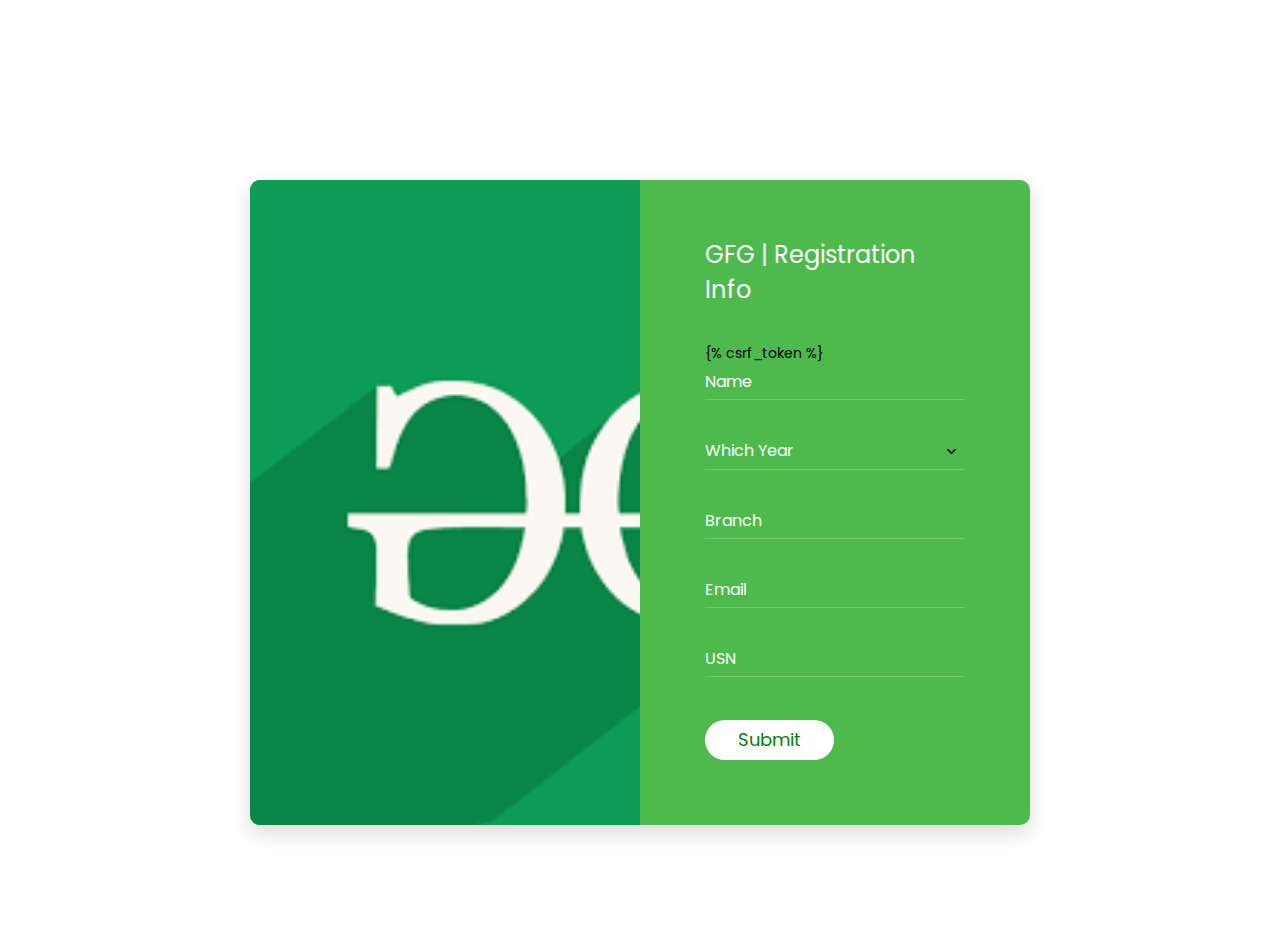
<file: website/template/contact.html>
<!DOCTYPE html>
<html lang="en">

<head>
    <!-- Required meta tags-->
    <meta charset="UTF-8">
    <meta name="viewport" content="width=device-width, initial-scale=1, shrink-to-fit=no">
    

    <!-- Title Page-->
    <title>GFG Register Forms</title>

    <!-- Icons font CSS-->
    <link href="../static/vendor/mdi-font/css/material-design-iconic-font.min.css" rel="stylesheet" media="all">
    <link href="../static/vendor/font-awesome-4.7/css/font-awesome.min.css" rel="stylesheet" media="all">
    <!-- Font special for pages-->
    <link href="https://fonts.googleapis.com/css?family=Poppins:100,100i,200,200i,300,300i,400,400i,500,500i,600,600i,700,700i,800,800i,900,900i" rel="stylesheet">

    <!-- Vendor CSS-->
    <link href="../static/vendor/select2/select2.min.css" rel="stylesheet" media="all">
    <link href="../static/vendor/datepicker/daterangepicker.css" rel="stylesheet" media="all">

    <!-- Main CSS-->
    <link href="../static/css/main.css" rel="stylesheet" media="all">
</head>

<body>
    <div class="page-wrapper bg-gra-01 p-t-180 p-b-100 font-poppins">
        <div class="wrapper wrapper--w780">
            <div class="card card-3">
                <div class="card-heading"></div>
                <div class="card-body">
                    <h2 class="title">GFG | Registration Info</h2>
                    <form method="POST" action="/contact">
                          {% csrf_token %}
                        <div class="input-group">
                            <input class="input--style-3" type="text" id="name" placeholder="Name" name="name">
                        </div>
                        <!--<div class="input-group">
                            <input class="input--style-3 js-datepicker" type="text" placeholder="Birthdate" name="birthday">
                            <i class="zmdi zmdi-calendar-note input-icon js-btn-calendar"></i>
                        </div>-->
                        <div class="input-group">
                            <div class="rs-select2 js-select-simple select--no-search">
                                <select name="year" id="year">
                                    <option disabled="disabled" selected="selected">Which Year</option>
                                    <option>First year</option>
                                    <option>Second year</option>
                                    <option>Third year</option>
                                    <option>Fourth year</option>
                                </select>
                                <div class="select-dropdown"></div>
                            </div> 
                        </div>
                        <div class="input-group">
                            <input class="input--style-3" type="text" placeholder="Branch" id="branch" name="branch">
                        </div>
                        <div class="input-group">
                            <input class="input--style-3" type="email" id="email" placeholder="Email" name="email">
                        </div>
                        <div class="input-group">
                            <input class="input--style-3" type="text" id="usn" placeholder="USN" name="usn">
                        </div>
                        <div class="p-t-10">
                            <button class="btn btn--pill btn--green" type="submit">Submit</button>
                        </div>
                    </form>
                </div>
            </div>
        </div>
    </div>

    <!-- Jquery JS-->
    <script src="../static/vendor/jquery/jquery.min.js"></script>
    <!-- Vendor JS-->
    <script src="../static/vendor/select2/select2.min.js"></script>
    <script src="../static/vendor/datepicker/moment.min.js"></script>
    <script src="../static/vendor/datepicker/daterangepicker.js"></script>

    <!-- Main JS-->
    <script src="../static/js/global.js"></script>

</body>

</html>
<!-- end document-->
</file>
<file: website/static/vendor/datepicker/daterangepicker.css>
.daterangepicker {
  position: absolute;
  color: inherit;
  background-color: #fff;
  border-radius: 4px;
  width: 278px;
  padding: 4px;
  margin-top: 1px;
  top: 100px;
  left: 20px;
  /* Calendars */ }
  .daterangepicker:before, .daterangepicker:after {
    position: absolute;
    display: inline-block;
    border-bottom-color: rgba(0, 0, 0, 0.2);
    content: ''; }
  .daterangepicker:before {
    top: -7px;
    border-right: 7px solid transparent;
    border-left: 7px solid transparent;
    border-bottom: 7px solid #ccc; }
  .daterangepicker:after {
    top: -6px;
    border-right: 6px solid transparent;
    border-bottom: 6px solid #fff;
    border-left: 6px solid transparent; }
  .daterangepicker.opensleft:before {
    right: 9px; }
  .daterangepicker.opensleft:after {
    right: 10px; }
  .daterangepicker.openscenter:before {
    left: 0;
    right: 0;
    width: 0;
    margin-left: auto;
    margin-right: auto; }
  .daterangepicker.openscenter:after {
    left: 0;
    right: 0;
    width: 0;
    margin-left: auto;
    margin-right: auto; }
  .daterangepicker.opensright:before {
    left: 9px; }
  .daterangepicker.opensright:after {
    left: 10px; }
  .daterangepicker.dropup {
    margin-top: -5px; }
    .daterangepicker.dropup:before {
      top: initial;
      bottom: -7px;
      border-bottom: initial;
      border-top: 7px solid #ccc; }
    .daterangepicker.dropup:after {
      top: initial;
      bottom: -6px;
      border-bottom: initial;
      border-top: 6px solid #fff; }
  .daterangepicker.dropdown-menu {
    max-width: none;
    z-index: 3001; }
  .daterangepicker.single .ranges, .daterangepicker.single .calendar {
    float: none; }
  .daterangepicker.show-calendar .calendar {
    display: block; }
  .daterangepicker .calendar {
    display: none;
    max-width: 270px;
    margin: 4px; }
    .daterangepicker .calendar.single .calendar-table {
      border: none; }
    .daterangepicker .calendar th, .daterangepicker .calendar td {
      white-space: nowrap;
      text-align: center;
      min-width: 32px; }
  .daterangepicker .calendar-table {
    border: 1px solid #fff;
    padding: 4px;
    border-radius: 4px;
    background-color: #fff; }
  .daterangepicker table {
    width: 100%;
    margin: 0; }
  .daterangepicker td, .daterangepicker th {
    text-align: center;
    width: 20px;
    height: 20px;
    border-radius: 4px;
    border: 1px solid transparent;
    white-space: nowrap;
    cursor: pointer; }
    .daterangepicker td.available:hover, .daterangepicker th.available:hover {
      background-color: #eee;
      border-color: transparent;
      color: inherit; }
    .daterangepicker td.week, .daterangepicker th.week {
      font-size: 80%;
      color: #ccc; }
  .daterangepicker td.off, .daterangepicker td.off.in-range, .daterangepicker td.off.start-date, .daterangepicker td.off.end-date {
    background-color: #fff;
    border-color: transparent;
    color: #999; }
  .daterangepicker td.in-range {
    background-color: #ebf4f8;
    border-color: transparent;
    color: #000;
    border-radius: 0; }
  .daterangepicker td.start-date {
    border-radius: 4px 0 0 4px; }
  .daterangepicker td.end-date {
    border-radius: 0 4px 4px 0; }
  .daterangepicker td.start-date.end-date {
    border-radius: 4px; }
  .daterangepicker td.active, .daterangepicker td.active:hover {
    background-color: #357ebd;
    border-color: transparent;
    color: #fff; }
  .daterangepicker th.month {
    width: auto; }
  .daterangepicker td.disabled, .daterangepicker option.disabled {
    color: #999;
    cursor: not-allowed;
    text-decoration: line-through; }
  .daterangepicker select.monthselect, .daterangepicker select.yearselect {
    font-size: 12px;
    padding: 1px;
    height: auto;
    margin: 0;
    cursor: default; }
  .daterangepicker select.monthselect {
    margin-right: 2%;
    width: 56%; }
  .daterangepicker select.yearselect {
    width: 40%; }
  .daterangepicker select.hourselect, .daterangepicker select.minuteselect, .daterangepicker select.secondselect, .daterangepicker select.ampmselect {
    width: 50px;
    margin-bottom: 0; }
  .daterangepicker .input-mini {
    border: 1px solid #ccc;
    border-radius: 4px;
    color: #555;
    height: 30px;
    line-height: 30px;
    display: block;
    vertical-align: middle;
    margin: 0 0 5px 0;
    padding: 0 6px 0 28px;
    width: 100%; }
    .daterangepicker .input-mini.active {
      border: 1px solid #08c;
      border-radius: 4px; }
  .daterangepicker .daterangepicker_input {
    position: relative; }
    .daterangepicker .daterangepicker_input i {
      position: absolute;
      left: 8px;
      top: 8px; }
  .daterangepicker.rtl .input-mini {
    padding-right: 28px;
    padding-left: 6px; }
  .daterangepicker.rtl .daterangepicker_input i {
    left: auto;
    right: 8px; }
  .daterangepicker .calendar-time {
    text-align: center;
    margin: 5px auto;
    line-height: 30px;
    position: relative;
    padding-left: 28px; }
    .daterangepicker .calendar-time select.disabled {
      color: #ccc;
      cursor: not-allowed; }

.ranges {
  font-size: 11px;
  float: none;
  margin: 4px;
  text-align: left; }
  .ranges ul {
    list-style: none;
    margin: 0 auto;
    padding: 0;
    width: 100%; }
  .ranges li {
    font-size: 13px;
    background-color: #f5f5f5;
    border: 1px solid #f5f5f5;
    border-radius: 4px;
    color: #08c;
    padding: 3px 12px;
    margin-bottom: 8px;
    cursor: pointer; }
    .ranges li:hover {
      background-color: #08c;
      border: 1px solid #08c;
      color: #fff; }
    .ranges li.active {
      background-color: #08c;
      border: 1px solid #08c;
      color: #fff; }

/*  Larger Screen Styling */
@media (min-width: 564px) {
  .daterangepicker {
    width: auto; }
    .daterangepicker .ranges ul {
      width: 160px; }
    .daterangepicker.single .ranges ul {
      width: 100%; }
    .daterangepicker.single .calendar.left {
      clear: none; }
    .daterangepicker.single.ltr .ranges, .daterangepicker.single.ltr .calendar {
      float: left; }
    .daterangepicker.single.rtl .ranges, .daterangepicker.single.rtl .calendar {
      float: right; }
    .daterangepicker.ltr {
      direction: ltr;
      text-align: left; }
      .daterangepicker.ltr .calendar.left {
        clear: left;
        margin-right: 0; }
        .daterangepicker.ltr .calendar.left .calendar-table {
          border-right: none;
          border-top-right-radius: 0;
          border-bottom-right-radius: 0; }
      .daterangepicker.ltr .calendar.right {
        margin-left: 0; }
        .daterangepicker.ltr .calendar.right .calendar-table {
          border-left: none;
          border-top-left-radius: 0;
          border-bottom-left-radius: 0; }
      .daterangepicker.ltr .left .daterangepicker_input {
        padding-right: 12px; }
      .daterangepicker.ltr .calendar.left .calendar-table {
        padding-right: 12px; }
      .daterangepicker.ltr .ranges, .daterangepicker.ltr .calendar {
        float: left; }
    .daterangepicker.rtl {
      direction: rtl;
      text-align: right; }
      .daterangepicker.rtl .calendar.left {
        clear: right;
        margin-left: 0; }
        .daterangepicker.rtl .calendar.left .calendar-table {
          border-left: none;
          border-top-left-radius: 0;
          border-bottom-left-radius: 0; }
      .daterangepicker.rtl .calendar.right {
        margin-right: 0; }
        .daterangepicker.rtl .calendar.right .calendar-table {
          border-right: none;
          border-top-right-radius: 0;
          border-bottom-right-radius: 0; }
      .daterangepicker.rtl .left .daterangepicker_input {
        padding-left: 12px; }
      .daterangepicker.rtl .calendar.left .calendar-table {
        padding-left: 12px; }
      .daterangepicker.rtl .ranges, .daterangepicker.rtl .calendar {
        text-align: right;
        float: right; } }
@media (min-width: 730px) {
  .daterangepicker .ranges {
    width: auto; }
  .daterangepicker.ltr .ranges {
    float: left; }
  .daterangepicker.rtl .ranges {
    float: right; }
  .daterangepicker .calendar.left {
    clear: none !important; } }
</file>
<file: website/static/css/main.css>
/* ==========================================================================
   #FONT
   ========================================================================== */
.font-robo {
  font-family: "Roboto", "Arial", "Helvetica Neue", sans-serif;
}

.font-poppins {
  font-family: "Poppins", "Arial", "Helvetica Neue", sans-serif;
}

/* ==========================================================================
   #GRID
   ========================================================================== */
.row {
  display: -webkit-box;
  display: -webkit-flex;
  display: -moz-box;
  display: -ms-flexbox;
  display: flex;
  -webkit-flex-wrap: wrap;
  -ms-flex-wrap: wrap;
  flex-wrap: wrap;
}

.row-space {
  -webkit-box-pack: justify;
  -webkit-justify-content: space-between;
  -moz-box-pack: justify;
  -ms-flex-pack: justify;
  justify-content: space-between;
}

.col-2 {
  width: -webkit-calc((100% - 60px) / 2);
  width: -moz-calc((100% - 60px) / 2);
  width: calc((100% - 60px) / 2);
}

@media (max-width: 767px) {
  .col-2 {
    width: 100%;
  }
}

/* ==========================================================================
   #BOX-SIZING
   ========================================================================== */
/**
 * More sensible default box-sizing:
 * css-tricks.com/inheriting-box-sizing-probably-slightly-better-best-practice
 */
html {
  -webkit-box-sizing: border-box;
  -moz-box-sizing: border-box;
  box-sizing: border-box;
}

* {
  padding: 0;
  margin: 0;
}

*, *:before, *:after {
  -webkit-box-sizing: inherit;
  -moz-box-sizing: inherit;
  box-sizing: inherit;
}

/* ==========================================================================
   #RESET
   ========================================================================== */
/**
 * A very simple reset that sits on top of Normalize.css.
 */
body,
h1, h2, h3, h4, h5, h6,
blockquote, p, pre,
dl, dd, ol, ul,
figure,
hr,
fieldset, legend {
  margin: 0;
  padding: 0;
}

/**
 * Remove trailing margins from nested lists.
 */
li > ol,
li > ul {
  margin-bottom: 0;
}

/**
 * Remove default table spacing.
 */
table {
  border-collapse: collapse;
  border-spacing: 0;
}

/**
 * 1. Reset Chrome and Firefox behaviour which sets a `min-width: min-content;`
 *    on fieldsets.
 */
fieldset {
  min-width: 0;
  /* [1] */
  border: 0;
}

button {
  outline: none;
  background: none;
  border: none;
}

/* ==========================================================================
   #PAGE WRAPPER
   ========================================================================== */
.page-wrapper {
  min-height: 100vh;
}

body {
  font-family: "Poppins", "Arial", "Helvetica Neue", sans-serif;
  font-weight: 400;
  font-size: 14px;
}

h1, h2, h3, h4, h5, h6 {
  font-weight: 400;
}

h1 {
  font-size: 36px;
}

h2 {
  font-size: 30px;
}

h3 {
  font-size: 24px;
}

h4 {
  font-size: 18px;
}

h5 {
  font-size: 15px;
}

h6 {
  font-size: 13px;
}

/* ==========================================================================
   #BACKGROUND
   ========================================================================== */
.bg-blue {
  background: green;
}

.bg-red {
  background: green;
}

.bg-gra-01 {
  background: white;
}

/* ==========================================================================
   #SPACING
   ========================================================================== */
.p-t-100 {
  padding-top: 100px;
}

.p-t-180 {
  padding-top: 180px;
}

.p-t-20 {
  padding-top: 20px;
}

.p-t-10 {
  padding-top: 10px;
}

.p-t-30 {
  padding-top: 30px;
}

.p-b-100 {
  padding-bottom: 100px;
}

/* ==========================================================================
   #WRAPPER
   ========================================================================== */
.wrapper {
  margin: 0 auto;
}

.wrapper--w960 {
  max-width: 960px;
}

.wrapper--w780 {
  max-width: 780px;
}

.wrapper--w680 {
  max-width: 680px;
}

/* ==========================================================================
   #BUTTON
   ========================================================================== */
.btn {
  display: inline-block;
  line-height: 40px;
  padding: 0 33px;
  font-family: Poppins, Arial, "Helvetica Neue", sans-serif;
  cursor: pointer;
  color: #fff;
  -webkit-transition: all 0.4s ease;
  -o-transition: all 0.4s ease;
  -moz-transition: all 0.4s ease;
  transition: all 0.4s ease;
  font-size: 18px;
}

.btn--radius {
  -webkit-border-radius: 3px;
  -moz-border-radius: 3px;
  border-radius: 3px;
}

.btn--pill {
  -webkit-border-radius: 20px;
  -moz-border-radius: 20px;
  border-radius: 20px;
}

.btn--green {
  background: white;
  color: green;
}

.btn--green:hover {
  background: rgb(65, 172, 65);
  color: white;
}

/* ==========================================================================
   #DATE PICKER
   ========================================================================== 
   td.active {
     background-color: #2c6ed5;
    }
    
    input[type="date" i] {
      padding: 14px;
    }
    
    .table-condensed td, .table-condensed th {
      font-size: 14px;
      font-family: "Roboto", "Arial", "Helvetica Neue", sans-serif;
      font-weight: 400;
    }
    
.daterangepicker td {
  width: 40px;
  height: 30px;
}

.daterangepicker {
  border: none;
  -webkit-box-shadow: 0px 8px 20px 0px rgba(0, 0, 0, 0.15);
  -moz-box-shadow: 0px 8px 20px 0px rgba(0, 0, 0, 0.15);
  box-shadow: 0px 8px 20px 0px rgba(0, 0, 0, 0.15);
  display: none;
  border: 1px solid #e0e0e0;
  margin-top: 5px;
}

.daterangepicker::after, .daterangepicker::before {
  display: none;
}

.daterangepicker thead tr th {
  padding: 10px 0;
}

.daterangepicker .table-condensed th select {
  border: 1px solid #ccc;
  -webkit-border-radius: 3px;
  -moz-border-radius: 3px;
  border-radius: 3px;
  font-size: 14px;
  padding: 5px;
  outline: none;
}

*/
/* ==========================================================================
#FORM
   ========================================================================== */
input {
  outline: none;
  margin: 0;
  border: none;
  -webkit-box-shadow: none;
  -moz-box-shadow: none;
  box-shadow: none;
  width: 100%;
  font-size: 14px;
  font-family: inherit;
}

.input-icon {
  position: absolute;
  font-size: 18px;
  color: white;
  right: 8px;
  top: 50%;
  -webkit-transform: translateY(-50%);
  -moz-transform: translateY(-50%);
  -ms-transform: translateY(-50%);
  -o-transform: translateY(-50%);
  transform: translateY(-50%);
  cursor: pointer;
}

.input-group {
  position: relative;
  margin-bottom: 33px;
  border-bottom: 1px solid rgba(255, 255, 255, 0.2);
}

.input--style-3 {
  padding: 5px 0;
  font-size: 16px;
  color: white;
  background: transparent;
}

.input--style-3::-webkit-input-placeholder {
  /* WebKit, Blink, Edge */
  color: white;
}

.input--style-3:-moz-placeholder {
  /* Mozilla Firefox 4 to 18 */
  color: white;
  opacity: 1;
}

.input--style-3::-moz-placeholder {
  /* Mozilla Firefox 19+ */
  color: white;
  opacity: 1;
}

.input--style-3:-ms-input-placeholder {
  /* Internet Explorer 10-11 */
  color: white;
}

.input--style-3:-ms-input-placeholder {
  /* Microsoft Edge */
  color: white;
}

/* ==========================================================================
   #SELECT2
   ========================================================================== */
.select--no-search .select2-search {
  display: none !important;
}

.rs-select2 .select2-container {
  width: 100% !important;
  outline: none;
}

.rs-select2 .select2-container .select2-selection--single {
  outline: none;
  border: none;
  height: 36px;
  background: transparent;
}

.rs-select2 .select2-container .select2-selection--single .select2-selection__rendered {
  line-height: 36px;
  padding-left: 0;
  color: white;
  font-size: 16px;
  font-family: inherit;
}

.rs-select2 .select2-container .select2-selection--single .select2-selection__arrow {
  height: 34px;
  right: 4px;
  display: -webkit-box;
  display: -webkit-flex;
  display: -moz-box;
  display: -ms-flexbox;
  display: flex;
  -webkit-box-pack: center;
  -webkit-justify-content: center;
  -moz-box-pack: center;
  -ms-flex-pack: center;
  justify-content: center;
  -webkit-box-align: center;
  -webkit-align-items: center;
  -moz-box-align: center;
  -ms-flex-align: center;
  align-items: center;
}

.rs-select2 .select2-container .select2-selection--single .select2-selection__arrow b {
  display: none;
}

.rs-select2 .select2-container .select2-selection--single .select2-selection__arrow:after {
  font-family: "Material-Design-Iconic-Font";
  content: '\f2f9';
  font-size: 18px;
  color: black;
  -webkit-transition: all 0.4s ease;
  -o-transition: all 0.4s ease;
  -moz-transition: all 0.4s ease;
  transition: all 0.4s ease;
}

.rs-select2 .select2-container.select2-container--open .select2-selection--single .select2-selection__arrow::after {
  -webkit-transform: rotate(-180deg);
  -moz-transform: rotate(-180deg);
  -ms-transform: rotate(-180deg);
  -o-transform: rotate(-180deg);
  transform: rotate(-180deg);
}

.select2-container--open .select2-dropdown--below {
  border: none;
  -webkit-border-radius: 3px;
  -moz-border-radius: 3px;
  border-radius: 3px;
  -webkit-box-shadow: 0px 8px 20px 0px rgba(0, 0, 0, 0.15);
  -moz-box-shadow: 0px 8px 20px 0px rgba(0, 0, 0, 0.15);
  box-shadow: 0px 8px 20px 0px rgba(0, 0, 0, 0.15);
  border: 1px solid #e0e0e0;
  margin-top: 5px;
  overflow: hidden;
}

/* ==========================================================================
   #TITLE
   ========================================================================== */
.title {
  font-size: 24px;
  color: #fff;
  font-weight: 400;
  margin-bottom: 36px;
}

/* ==========================================================================
   #CARD
   ========================================================================== */
.card {
  overflow: hidden;
  -webkit-border-radius: 3px;
  -moz-border-radius: 3px;
  border-radius: 3px;
  background: #fff;
}

.card-3 {
  background: rgba(31, 168, 31, 0.788);
  -webkit-border-radius: 10px;
  -moz-border-radius: 10px;
  border-radius: 10px;
  -webkit-box-shadow: 0px 8px 20px 0px rgba(0, 0, 0, 0.15);
  -moz-box-shadow: 0px 8px 20px 0px rgba(0, 0, 0, 0.15);
  box-shadow: 0px 8px 20px 0px rgba(0, 0, 0, 0.15);
  width: 100%;
  display: table;
}

.card-3 .card-heading {
  background: url("../images/bg-heading-03.png") top left/cover no-repeat;
  display: table-cell;
  width: 50%;
}

.card-3 .card-body {
  padding: 57px 65px;
  padding-bottom: 65px;
  display: table-cell;
}

@media (max-width: 767px) {
  .card-3 {
    display: block;
  }
  .card-3 .card-heading {
    display: block;
    width: 100%;
    padding-top: 400px;
    background-position: center center;
  }
  .card-3 .card-body {
    display: block;
    width: 100%;
    padding: 37px 30px;
    padding-bottom: 45px;
  }
}
</file>
<file: website/static/vendor/mdi-font/css/material-design-iconic-font.min.css>
@font-face{font-family:Material-Design-Iconic-Font;src:url(../fonts/Material-Design-Iconic-Font.woff2?v=2.2.0) format('woff2'),url(../fonts/Material-Design-Iconic-Font.woff?v=2.2.0) format('woff'),url(../fonts/Material-Design-Iconic-Font.ttf?v=2.2.0) format('truetype')}.zmdi{display:inline-block;font:normal normal normal 14px/1 'Material-Design-Iconic-Font';font-size:inherit;text-rendering:auto;-webkit-font-smoothing:antialiased;-moz-osx-font-smoothing:grayscale}.zmdi-hc-lg{font-size:1.33333333em;line-height:.75em;vertical-align:-15%}.zmdi-hc-2x{font-size:2em}.zmdi-hc-3x{font-size:3em}.zmdi-hc-4x{font-size:4em}.zmdi-hc-5x{font-size:5em}.zmdi-hc-fw{width:1.28571429em;text-align:center}.zmdi-hc-ul{padding-left:0;margin-left:2.14285714em;list-style-type:none}.zmdi-hc-ul>li{position:relative}.zmdi-hc-li{position:absolute;left:-2.14285714em;width:2.14285714em;top:.14285714em;text-align:center}.zmdi-hc-li.zmdi-hc-lg{left:-1.85714286em}.zmdi-hc-border{padding:.1em .25em;border:solid .1em #9e9e9e;border-radius:2px}.zmdi-hc-border-circle{padding:.1em .25em;border:solid .1em #9e9e9e;border-radius:50%}.zmdi.pull-left{float:left;margin-right:.15em}.zmdi.pull-right{float:right;margin-left:.15em}.zmdi-hc-spin{-webkit-animation:zmdi-spin 1.5s infinite linear;animation:zmdi-spin 1.5s infinite linear}.zmdi-hc-spin-reverse{-webkit-animation:zmdi-spin-reverse 1.5s infinite linear;animation:zmdi-spin-reverse 1.5s infinite linear}@-webkit-keyframes zmdi-spin{0%{-webkit-transform:rotate(0deg);transform:rotate(0deg)}100%{-webkit-transform:rotate(359deg);transform:rotate(359deg)}}@keyframes zmdi-spin{0%{-webkit-transform:rotate(0deg);transform:rotate(0deg)}100%{-webkit-transform:rotate(359deg);transform:rotate(359deg)}}@-webkit-keyframes zmdi-spin-reverse{0%{-webkit-transform:rotate(0deg);transform:rotate(0deg)}100%{-webkit-transform:rotate(-359deg);transform:rotate(-359deg)}}@keyframes zmdi-spin-reverse{0%{-webkit-transform:rotate(0deg);transform:rotate(0deg)}100%{-webkit-transform:rotate(-359deg);transform:rotate(-359deg)}}.zmdi-hc-rotate-90{-webkit-transform:rotate(90deg);-ms-transform:rotate(90deg);transform:rotate(90deg)}.zmdi-hc-rotate-180{-webkit-transform:rotate(180deg);-ms-transform:rotate(180deg);transform:rotate(180deg)}.zmdi-hc-rotate-270{-webkit-transform:rotate(270deg);-ms-transform:rotate(270deg);transform:rotate(270deg)}.zmdi-hc-flip-horizontal{-webkit-transform:scale(-1,1);-ms-transform:scale(-1,1);transform:scale(-1,1)}.zmdi-hc-flip-vertical{-webkit-transform:scale(1,-1);-ms-transform:scale(1,-1);transform:scale(1,-1)}.zmdi-hc-stack{position:relative;display:inline-block;width:2em;height:2em;line-height:2em;vertical-align:middle}.zmdi-hc-stack-1x,.zmdi-hc-stack-2x{position:absolute;left:0;width:100%;text-align:center}.zmdi-hc-stack-1x{line-height:inherit}.zmdi-hc-stack-2x{font-size:2em}.zmdi-hc-inverse{color:#fff}.zmdi-3d-rotation:before{content:'\f101'}.zmdi-airplane-off:before{content:'\f102'}.zmdi-airplane:before{content:'\f103'}.zmdi-album:before{content:'\f104'}.zmdi-archive:before{content:'\f105'}.zmdi-assignment-account:before{content:'\f106'}.zmdi-assignment-alert:before{content:'\f107'}.zmdi-assignment-check:before{content:'\f108'}.zmdi-assignment-o:before{content:'\f109'}.zmdi-assignment-return:before{content:'\f10a'}.zmdi-assignment-returned:before{content:'\f10b'}.zmdi-assignment:before{content:'\f10c'}.zmdi-attachment-alt:before{content:'\f10d'}.zmdi-attachment:before{content:'\f10e'}.zmdi-audio:before{content:'\f10f'}.zmdi-badge-check:before{content:'\f110'}.zmdi-balance-wallet:before{content:'\f111'}.zmdi-balance:before{content:'\f112'}.zmdi-battery-alert:before{content:'\f113'}.zmdi-battery-flash:before{content:'\f114'}.zmdi-battery-unknown:before{content:'\f115'}.zmdi-battery:before{content:'\f116'}.zmdi-bike:before{content:'\f117'}.zmdi-block-alt:before{content:'\f118'}.zmdi-block:before{content:'\f119'}.zmdi-boat:before{content:'\f11a'}.zmdi-book-image:before{content:'\f11b'}.zmdi-book:before{content:'\f11c'}.zmdi-bookmark-outline:before{content:'\f11d'}.zmdi-bookmark:before{content:'\f11e'}.zmdi-brush:before{content:'\f11f'}.zmdi-bug:before{content:'\f120'}.zmdi-bus:before{content:'\f121'}.zmdi-cake:before{content:'\f122'}.zmdi-car-taxi:before{content:'\f123'}.zmdi-car-wash:before{content:'\f124'}.zmdi-car:before{content:'\f125'}.zmdi-card-giftcard:before{content:'\f126'}.zmdi-card-membership:before{content:'\f127'}.zmdi-card-travel:before{content:'\f128'}.zmdi-card:before{content:'\f129'}.zmdi-case-check:before{content:'\f12a'}.zmdi-case-download:before{content:'\f12b'}.zmdi-case-play:before{content:'\f12c'}.zmdi-case:before{content:'\f12d'}.zmdi-cast-connected:before{content:'\f12e'}.zmdi-cast:before{content:'\f12f'}.zmdi-chart-donut:before{content:'\f130'}.zmdi-chart:before{content:'\f131'}.zmdi-city-alt:before{content:'\f132'}.zmdi-city:before{content:'\f133'}.zmdi-close-circle-o:before{content:'\f134'}.zmdi-close-circle:before{content:'\f135'}.zmdi-close:before{content:'\f136'}.zmdi-cocktail:before{content:'\f137'}.zmdi-code-setting:before{content:'\f138'}.zmdi-code-smartphone:before{content:'\f139'}.zmdi-code:before{content:'\f13a'}.zmdi-coffee:before{content:'\f13b'}.zmdi-collection-bookmark:before{content:'\f13c'}.zmdi-collection-case-play:before{content:'\f13d'}.zmdi-collection-folder-image:before{content:'\f13e'}.zmdi-collection-image-o:before{content:'\f13f'}.zmdi-collection-image:before{content:'\f140'}.zmdi-collection-item-1:before{content:'\f141'}.zmdi-collection-item-2:before{content:'\f142'}.zmdi-collection-item-3:before{content:'\f143'}.zmdi-collection-item-4:before{content:'\f144'}.zmdi-collection-item-5:before{content:'\f145'}.zmdi-collection-item-6:before{content:'\f146'}.zmdi-collection-item-7:before{content:'\f147'}.zmdi-collection-item-8:before{content:'\f148'}.zmdi-collection-item-9-plus:before{content:'\f149'}.zmdi-collection-item-9:before{content:'\f14a'}.zmdi-collection-item:before{content:'\f14b'}.zmdi-collection-music:before{content:'\f14c'}.zmdi-collection-pdf:before{content:'\f14d'}.zmdi-collection-plus:before{content:'\f14e'}.zmdi-collection-speaker:before{content:'\f14f'}.zmdi-collection-text:before{content:'\f150'}.zmdi-collection-video:before{content:'\f151'}.zmdi-compass:before{content:'\f152'}.zmdi-cutlery:before{content:'\f153'}.zmdi-delete:before{content:'\f154'}.zmdi-dialpad:before{content:'\f155'}.zmdi-dns:before{content:'\f156'}.zmdi-drink:before{content:'\f157'}.zmdi-edit:before{content:'\f158'}.zmdi-email-open:before{content:'\f159'}.zmdi-email:before{content:'\f15a'}.zmdi-eye-off:before{content:'\f15b'}.zmdi-eye:before{content:'\f15c'}.zmdi-eyedropper:before{content:'\f15d'}.zmdi-favorite-outline:before{content:'\f15e'}.zmdi-favorite:before{content:'\f15f'}.zmdi-filter-list:before{content:'\f160'}.zmdi-fire:before{content:'\f161'}.zmdi-flag:before{content:'\f162'}.zmdi-flare:before{content:'\f163'}.zmdi-flash-auto:before{content:'\f164'}.zmdi-flash-off:before{content:'\f165'}.zmdi-flash:before{content:'\f166'}.zmdi-flip:before{content:'\f167'}.zmdi-flower-alt:before{content:'\f168'}.zmdi-flower:before{content:'\f169'}.zmdi-font:before{content:'\f16a'}.zmdi-fullscreen-alt:before{content:'\f16b'}.zmdi-fullscreen-exit:before{content:'\f16c'}.zmdi-fullscreen:before{content:'\f16d'}.zmdi-functions:before{content:'\f16e'}.zmdi-gas-station:before{content:'\f16f'}.zmdi-gesture:before{content:'\f170'}.zmdi-globe-alt:before{content:'\f171'}.zmdi-globe-lock:before{content:'\f172'}.zmdi-globe:before{content:'\f173'}.zmdi-graduation-cap:before{content:'\f174'}.zmdi-home:before{content:'\f175'}.zmdi-hospital-alt:before{content:'\f176'}.zmdi-hospital:before{content:'\f177'}.zmdi-hotel:before{content:'\f178'}.zmdi-hourglass-alt:before{content:'\f179'}.zmdi-hourglass-outline:before{content:'\f17a'}.zmdi-hourglass:before{content:'\f17b'}.zmdi-http:before{content:'\f17c'}.zmdi-image-alt:before{content:'\f17d'}.zmdi-image-o:before{content:'\f17e'}.zmdi-image:before{content:'\f17f'}.zmdi-inbox:before{content:'\f180'}.zmdi-invert-colors-off:before{content:'\f181'}.zmdi-invert-colors:before{content:'\f182'}.zmdi-key:before{content:'\f183'}.zmdi-label-alt-outline:before{content:'\f184'}.zmdi-label-alt:before{content:'\f185'}.zmdi-label-heart:before{content:'\f186'}.zmdi-label:before{content:'\f187'}.zmdi-labels:before{content:'\f188'}.zmdi-lamp:before{content:'\f189'}.zmdi-landscape:before{content:'\f18a'}.zmdi-layers-off:before{content:'\f18b'}.zmdi-layers:before{content:'\f18c'}.zmdi-library:before{content:'\f18d'}.zmdi-link:before{content:'\f18e'}.zmdi-lock-open:before{content:'\f18f'}.zmdi-lock-outline:before{content:'\f190'}.zmdi-lock:before{content:'\f191'}.zmdi-mail-reply-all:before{content:'\f192'}.zmdi-mail-reply:before{content:'\f193'}.zmdi-mail-send:before{content:'\f194'}.zmdi-mall:before{content:'\f195'}.zmdi-map:before{content:'\f196'}.zmdi-menu:before{content:'\f197'}.zmdi-money-box:before{content:'\f198'}.zmdi-money-off:before{content:'\f199'}.zmdi-money:before{content:'\f19a'}.zmdi-more-vert:before{content:'\f19b'}.zmdi-more:before{content:'\f19c'}.zmdi-movie-alt:before{content:'\f19d'}.zmdi-movie:before{content:'\f19e'}.zmdi-nature-people:before{content:'\f19f'}.zmdi-nature:before{content:'\f1a0'}.zmdi-navigation:before{content:'\f1a1'}.zmdi-open-in-browser:before{content:'\f1a2'}.zmdi-open-in-new:before{content:'\f1a3'}.zmdi-palette:before{content:'\f1a4'}.zmdi-parking:before{content:'\f1a5'}.zmdi-pin-account:before{content:'\f1a6'}.zmdi-pin-assistant:before{content:'\f1a7'}.zmdi-pin-drop:before{content:'\f1a8'}.zmdi-pin-help:before{content:'\f1a9'}.zmdi-pin-off:before{content:'\f1aa'}.zmdi-pin:before{content:'\f1ab'}.zmdi-pizza:before{content:'\f1ac'}.zmdi-plaster:before{content:'\f1ad'}.zmdi-power-setting:before{content:'\f1ae'}.zmdi-power:before{content:'\f1af'}.zmdi-print:before{content:'\f1b0'}.zmdi-puzzle-piece:before{content:'\f1b1'}.zmdi-quote:before{content:'\f1b2'}.zmdi-railway:before{content:'\f1b3'}.zmdi-receipt:before{content:'\f1b4'}.zmdi-refresh-alt:before{content:'\f1b5'}.zmdi-refresh-sync-alert:before{content:'\f1b6'}.zmdi-refresh-sync-off:before{content:'\f1b7'}.zmdi-refresh-sync:before{content:'\f1b8'}.zmdi-refresh:before{content:'\f1b9'}.zmdi-roller:before{content:'\f1ba'}.zmdi-ruler:before{content:'\f1bb'}.zmdi-scissors:before{content:'\f1bc'}.zmdi-screen-rotation-lock:before{content:'\f1bd'}.zmdi-screen-rotation:before{content:'\f1be'}.zmdi-search-for:before{content:'\f1bf'}.zmdi-search-in-file:before{content:'\f1c0'}.zmdi-search-in-page:before{content:'\f1c1'}.zmdi-search-replace:before{content:'\f1c2'}.zmdi-search:before{content:'\f1c3'}.zmdi-seat:before{content:'\f1c4'}.zmdi-settings-square:before{content:'\f1c5'}.zmdi-settings:before{content:'\f1c6'}.zmdi-shield-check:before{content:'\f1c7'}.zmdi-shield-security:before{content:'\f1c8'}.zmdi-shopping-basket:before{content:'\f1c9'}.zmdi-shopping-cart-plus:before{content:'\f1ca'}.zmdi-shopping-cart:before{content:'\f1cb'}.zmdi-sign-in:before{content:'\f1cc'}.zmdi-sort-amount-asc:before{content:'\f1cd'}.zmdi-sort-amount-desc:before{content:'\f1ce'}.zmdi-sort-asc:before{content:'\f1cf'}.zmdi-sort-desc:before{content:'\f1d0'}.zmdi-spellcheck:before{content:'\f1d1'}.zmdi-storage:before{content:'\f1d2'}.zmdi-store-24:before{content:'\f1d3'}.zmdi-store:before{content:'\f1d4'}.zmdi-subway:before{content:'\f1d5'}.zmdi-sun:before{content:'\f1d6'}.zmdi-tab-unselected:before{content:'\f1d7'}.zmdi-tab:before{content:'\f1d8'}.zmdi-tag-close:before{content:'\f1d9'}.zmdi-tag-more:before{content:'\f1da'}.zmdi-tag:before{content:'\f1db'}.zmdi-thumb-down:before{content:'\f1dc'}.zmdi-thumb-up-down:before{content:'\f1dd'}.zmdi-thumb-up:before{content:'\f1de'}.zmdi-ticket-star:before{content:'\f1df'}.zmdi-toll:before{content:'\f1e0'}.zmdi-toys:before{content:'\f1e1'}.zmdi-traffic:before{content:'\f1e2'}.zmdi-translate:before{content:'\f1e3'}.zmdi-triangle-down:before{content:'\f1e4'}.zmdi-triangle-up:before{content:'\f1e5'}.zmdi-truck:before{content:'\f1e6'}.zmdi-turning-sign:before{content:'\f1e7'}.zmdi-wallpaper:before{content:'\f1e8'}.zmdi-washing-machine:before{content:'\f1e9'}.zmdi-window-maximize:before{content:'\f1ea'}.zmdi-window-minimize:before{content:'\f1eb'}.zmdi-window-restore:before{content:'\f1ec'}.zmdi-wrench:before{content:'\f1ed'}.zmdi-zoom-in:before{content:'\f1ee'}.zmdi-zoom-out:before{content:'\f1ef'}.zmdi-alert-circle-o:before{content:'\f1f0'}.zmdi-alert-circle:before{content:'\f1f1'}.zmdi-alert-octagon:before{content:'\f1f2'}.zmdi-alert-polygon:before{content:'\f1f3'}.zmdi-alert-triangle:before{content:'\f1f4'}.zmdi-help-outline:before{content:'\f1f5'}.zmdi-help:before{content:'\f1f6'}.zmdi-info-outline:before{content:'\f1f7'}.zmdi-info:before{content:'\f1f8'}.zmdi-notifications-active:before{content:'\f1f9'}.zmdi-notifications-add:before{content:'\f1fa'}.zmdi-notifications-none:before{content:'\f1fb'}.zmdi-notifications-off:before{content:'\f1fc'}.zmdi-notifications-paused:before{content:'\f1fd'}.zmdi-notifications:before{content:'\f1fe'}.zmdi-account-add:before{content:'\f1ff'}.zmdi-account-box-mail:before{content:'\f200'}.zmdi-account-box-o:before{content:'\f201'}.zmdi-account-box-phone:before{content:'\f202'}.zmdi-account-box:before{content:'\f203'}.zmdi-account-calendar:before{content:'\f204'}.zmdi-account-circle:before{content:'\f205'}.zmdi-account-o:before{content:'\f206'}.zmdi-account:before{content:'\f207'}.zmdi-accounts-add:before{content:'\f208'}.zmdi-accounts-alt:before{content:'\f209'}.zmdi-accounts-list-alt:before{content:'\f20a'}.zmdi-accounts-list:before{content:'\f20b'}.zmdi-accounts-outline:before{content:'\f20c'}.zmdi-accounts:before{content:'\f20d'}.zmdi-face:before{content:'\f20e'}.zmdi-female:before{content:'\f20f'}.zmdi-male-alt:before{content:'\f210'}.zmdi-male-female:before{content:'\f211'}.zmdi-male:before{content:'\f212'}.zmdi-mood-bad:before{content:'\f213'}.zmdi-mood:before{content:'\f214'}.zmdi-run:before{content:'\f215'}.zmdi-walk:before{content:'\f216'}.zmdi-cloud-box:before{content:'\f217'}.zmdi-cloud-circle:before{content:'\f218'}.zmdi-cloud-done:before{content:'\f219'}.zmdi-cloud-download:before{content:'\f21a'}.zmdi-cloud-off:before{content:'\f21b'}.zmdi-cloud-outline-alt:before{content:'\f21c'}.zmdi-cloud-outline:before{content:'\f21d'}.zmdi-cloud-upload:before{content:'\f21e'}.zmdi-cloud:before{content:'\f21f'}.zmdi-download:before{content:'\f220'}.zmdi-file-plus:before{content:'\f221'}.zmdi-file-text:before{content:'\f222'}.zmdi-file:before{content:'\f223'}.zmdi-folder-outline:before{content:'\f224'}.zmdi-folder-person:before{content:'\f225'}.zmdi-folder-star-alt:before{content:'\f226'}.zmdi-folder-star:before{content:'\f227'}.zmdi-folder:before{content:'\f228'}.zmdi-gif:before{content:'\f229'}.zmdi-upload:before{content:'\f22a'}.zmdi-border-all:before{content:'\f22b'}.zmdi-border-bottom:before{content:'\f22c'}.zmdi-border-clear:before{content:'\f22d'}.zmdi-border-color:before{content:'\f22e'}.zmdi-border-horizontal:before{content:'\f22f'}.zmdi-border-inner:before{content:'\f230'}.zmdi-border-left:before{content:'\f231'}.zmdi-border-outer:before{content:'\f232'}.zmdi-border-right:before{content:'\f233'}.zmdi-border-style:before{content:'\f234'}.zmdi-border-top:before{content:'\f235'}.zmdi-border-vertical:before{content:'\f236'}.zmdi-copy:before{content:'\f237'}.zmdi-crop:before{content:'\f238'}.zmdi-format-align-center:before{content:'\f239'}.zmdi-format-align-justify:before{content:'\f23a'}.zmdi-format-align-left:before{content:'\f23b'}.zmdi-format-align-right:before{content:'\f23c'}.zmdi-format-bold:before{content:'\f23d'}.zmdi-format-clear-all:before{content:'\f23e'}.zmdi-format-clear:before{content:'\f23f'}.zmdi-format-color-fill:before{content:'\f240'}.zmdi-format-color-reset:before{content:'\f241'}.zmdi-format-color-text:before{content:'\f242'}.zmdi-format-indent-decrease:before{content:'\f243'}.zmdi-format-indent-increase:before{content:'\f244'}.zmdi-format-italic:before{content:'\f245'}.zmdi-format-line-spacing:before{content:'\f246'}.zmdi-format-list-bulleted:before{content:'\f247'}.zmdi-format-list-numbered:before{content:'\f248'}.zmdi-format-ltr:before{content:'\f249'}.zmdi-format-rtl:before{content:'\f24a'}.zmdi-format-size:before{content:'\f24b'}.zmdi-format-strikethrough-s:before{content:'\f24c'}.zmdi-format-strikethrough:before{content:'\f24d'}.zmdi-format-subject:before{content:'\f24e'}.zmdi-format-underlined:before{content:'\f24f'}.zmdi-format-valign-bottom:before{content:'\f250'}.zmdi-format-valign-center:before{content:'\f251'}.zmdi-format-valign-top:before{content:'\f252'}.zmdi-redo:before{content:'\f253'}.zmdi-select-all:before{content:'\f254'}.zmdi-space-bar:before{content:'\f255'}.zmdi-text-format:before{content:'\f256'}.zmdi-transform:before{content:'\f257'}.zmdi-undo:before{content:'\f258'}.zmdi-wrap-text:before{content:'\f259'}.zmdi-comment-alert:before{content:'\f25a'}.zmdi-comment-alt-text:before{content:'\f25b'}.zmdi-comment-alt:before{content:'\f25c'}.zmdi-comment-edit:before{content:'\f25d'}.zmdi-comment-image:before{content:'\f25e'}.zmdi-comment-list:before{content:'\f25f'}.zmdi-comment-more:before{content:'\f260'}.zmdi-comment-outline:before{content:'\f261'}.zmdi-comment-text-alt:before{content:'\f262'}.zmdi-comment-text:before{content:'\f263'}.zmdi-comment-video:before{content:'\f264'}.zmdi-comment:before{content:'\f265'}.zmdi-comments:before{content:'\f266'}.zmdi-check-all:before{content:'\f267'}.zmdi-check-circle-u:before{content:'\f268'}.zmdi-check-circle:before{content:'\f269'}.zmdi-check-square:before{content:'\f26a'}.zmdi-check:before{content:'\f26b'}.zmdi-circle-o:before{content:'\f26c'}.zmdi-circle:before{content:'\f26d'}.zmdi-dot-circle-alt:before{content:'\f26e'}.zmdi-dot-circle:before{content:'\f26f'}.zmdi-minus-circle-outline:before{content:'\f270'}.zmdi-minus-circle:before{content:'\f271'}.zmdi-minus-square:before{content:'\f272'}.zmdi-minus:before{content:'\f273'}.zmdi-plus-circle-o-duplicate:before{content:'\f274'}.zmdi-plus-circle-o:before{content:'\f275'}.zmdi-plus-circle:before{content:'\f276'}.zmdi-plus-square:before{content:'\f277'}.zmdi-plus:before{content:'\f278'}.zmdi-square-o:before{content:'\f279'}.zmdi-star-circle:before{content:'\f27a'}.zmdi-star-half:before{content:'\f27b'}.zmdi-star-outline:before{content:'\f27c'}.zmdi-star:before{content:'\f27d'}.zmdi-bluetooth-connected:before{content:'\f27e'}.zmdi-bluetooth-off:before{content:'\f27f'}.zmdi-bluetooth-search:before{content:'\f280'}.zmdi-bluetooth-setting:before{content:'\f281'}.zmdi-bluetooth:before{content:'\f282'}.zmdi-camera-add:before{content:'\f283'}.zmdi-camera-alt:before{content:'\f284'}.zmdi-camera-bw:before{content:'\f285'}.zmdi-camera-front:before{content:'\f286'}.zmdi-camera-mic:before{content:'\f287'}.zmdi-camera-party-mode:before{content:'\f288'}.zmdi-camera-rear:before{content:'\f289'}.zmdi-camera-roll:before{content:'\f28a'}.zmdi-camera-switch:before{content:'\f28b'}.zmdi-camera:before{content:'\f28c'}.zmdi-card-alert:before{content:'\f28d'}.zmdi-card-off:before{content:'\f28e'}.zmdi-card-sd:before{content:'\f28f'}.zmdi-card-sim:before{content:'\f290'}.zmdi-desktop-mac:before{content:'\f291'}.zmdi-desktop-windows:before{content:'\f292'}.zmdi-device-hub:before{content:'\f293'}.zmdi-devices-off:before{content:'\f294'}.zmdi-devices:before{content:'\f295'}.zmdi-dock:before{content:'\f296'}.zmdi-floppy:before{content:'\f297'}.zmdi-gamepad:before{content:'\f298'}.zmdi-gps-dot:before{content:'\f299'}.zmdi-gps-off:before{content:'\f29a'}.zmdi-gps:before{content:'\f29b'}.zmdi-headset-mic:before{content:'\f29c'}.zmdi-headset:before{content:'\f29d'}.zmdi-input-antenna:before{content:'\f29e'}.zmdi-input-composite:before{content:'\f29f'}.zmdi-input-hdmi:before{content:'\f2a0'}.zmdi-input-power:before{content:'\f2a1'}.zmdi-input-svideo:before{content:'\f2a2'}.zmdi-keyboard-hide:before{content:'\f2a3'}.zmdi-keyboard:before{content:'\f2a4'}.zmdi-laptop-chromebook:before{content:'\f2a5'}.zmdi-laptop-mac:before{content:'\f2a6'}.zmdi-laptop:before{content:'\f2a7'}.zmdi-mic-off:before{content:'\f2a8'}.zmdi-mic-outline:before{content:'\f2a9'}.zmdi-mic-setting:before{content:'\f2aa'}.zmdi-mic:before{content:'\f2ab'}.zmdi-mouse:before{content:'\f2ac'}.zmdi-network-alert:before{content:'\f2ad'}.zmdi-network-locked:before{content:'\f2ae'}.zmdi-network-off:before{content:'\f2af'}.zmdi-network-outline:before{content:'\f2b0'}.zmdi-network-setting:before{content:'\f2b1'}.zmdi-network:before{content:'\f2b2'}.zmdi-phone-bluetooth:before{content:'\f2b3'}.zmdi-phone-end:before{content:'\f2b4'}.zmdi-phone-forwarded:before{content:'\f2b5'}.zmdi-phone-in-talk:before{content:'\f2b6'}.zmdi-phone-locked:before{content:'\f2b7'}.zmdi-phone-missed:before{content:'\f2b8'}.zmdi-phone-msg:before{content:'\f2b9'}.zmdi-phone-paused:before{content:'\f2ba'}.zmdi-phone-ring:before{content:'\f2bb'}.zmdi-phone-setting:before{content:'\f2bc'}.zmdi-phone-sip:before{content:'\f2bd'}.zmdi-phone:before{content:'\f2be'}.zmdi-portable-wifi-changes:before{content:'\f2bf'}.zmdi-portable-wifi-off:before{content:'\f2c0'}.zmdi-portable-wifi:before{content:'\f2c1'}.zmdi-radio:before{content:'\f2c2'}.zmdi-reader:before{content:'\f2c3'}.zmdi-remote-control-alt:before{content:'\f2c4'}.zmdi-remote-control:before{content:'\f2c5'}.zmdi-router:before{content:'\f2c6'}.zmdi-scanner:before{content:'\f2c7'}.zmdi-smartphone-android:before{content:'\f2c8'}.zmdi-smartphone-download:before{content:'\f2c9'}.zmdi-smartphone-erase:before{content:'\f2ca'}.zmdi-smartphone-info:before{content:'\f2cb'}.zmdi-smartphone-iphone:before{content:'\f2cc'}.zmdi-smartphone-landscape-lock:before{content:'\f2cd'}.zmdi-smartphone-landscape:before{content:'\f2ce'}.zmdi-smartphone-lock:before{content:'\f2cf'}.zmdi-smartphone-portrait-lock:before{content:'\f2d0'}.zmdi-smartphone-ring:before{content:'\f2d1'}.zmdi-smartphone-setting:before{content:'\f2d2'}.zmdi-smartphone-setup:before{content:'\f2d3'}.zmdi-smartphone:before{content:'\f2d4'}.zmdi-speaker:before{content:'\f2d5'}.zmdi-tablet-android:before{content:'\f2d6'}.zmdi-tablet-mac:before{content:'\f2d7'}.zmdi-tablet:before{content:'\f2d8'}.zmdi-tv-alt-play:before{content:'\f2d9'}.zmdi-tv-list:before{content:'\f2da'}.zmdi-tv-play:before{content:'\f2db'}.zmdi-tv:before{content:'\f2dc'}.zmdi-usb:before{content:'\f2dd'}.zmdi-videocam-off:before{content:'\f2de'}.zmdi-videocam-switch:before{content:'\f2df'}.zmdi-videocam:before{content:'\f2e0'}.zmdi-watch:before{content:'\f2e1'}.zmdi-wifi-alt-2:before{content:'\f2e2'}.zmdi-wifi-alt:before{content:'\f2e3'}.zmdi-wifi-info:before{content:'\f2e4'}.zmdi-wifi-lock:before{content:'\f2e5'}.zmdi-wifi-off:before{content:'\f2e6'}.zmdi-wifi-outline:before{content:'\f2e7'}.zmdi-wifi:before{content:'\f2e8'}.zmdi-arrow-left-bottom:before{content:'\f2e9'}.zmdi-arrow-left:before{content:'\f2ea'}.zmdi-arrow-merge:before{content:'\f2eb'}.zmdi-arrow-missed:before{content:'\f2ec'}.zmdi-arrow-right-top:before{content:'\f2ed'}.zmdi-arrow-right:before{content:'\f2ee'}.zmdi-arrow-split:before{content:'\f2ef'}.zmdi-arrows:before{content:'\f2f0'}.zmdi-caret-down-circle:before{content:'\f2f1'}.zmdi-caret-down:before{content:'\f2f2'}.zmdi-caret-left-circle:before{content:'\f2f3'}.zmdi-caret-left:before{content:'\f2f4'}.zmdi-caret-right-circle:before{content:'\f2f5'}.zmdi-caret-right:before{content:'\f2f6'}.zmdi-caret-up-circle:before{content:'\f2f7'}.zmdi-caret-up:before{content:'\f2f8'}.zmdi-chevron-down:before{content:'\f2f9'}.zmdi-chevron-left:before{content:'\f2fa'}.zmdi-chevron-right:before{content:'\f2fb'}.zmdi-chevron-up:before{content:'\f2fc'}.zmdi-forward:before{content:'\f2fd'}.zmdi-long-arrow-down:before{content:'\f2fe'}.zmdi-long-arrow-left:before{content:'\f2ff'}.zmdi-long-arrow-return:before{content:'\f300'}.zmdi-long-arrow-right:before{content:'\f301'}.zmdi-long-arrow-tab:before{content:'\f302'}.zmdi-long-arrow-up:before{content:'\f303'}.zmdi-rotate-ccw:before{content:'\f304'}.zmdi-rotate-cw:before{content:'\f305'}.zmdi-rotate-left:before{content:'\f306'}.zmdi-rotate-right:before{content:'\f307'}.zmdi-square-down:before{content:'\f308'}.zmdi-square-right:before{content:'\f309'}.zmdi-swap-alt:before{content:'\f30a'}.zmdi-swap-vertical-circle:before{content:'\f30b'}.zmdi-swap-vertical:before{content:'\f30c'}.zmdi-swap:before{content:'\f30d'}.zmdi-trending-down:before{content:'\f30e'}.zmdi-trending-flat:before{content:'\f30f'}.zmdi-trending-up:before{content:'\f310'}.zmdi-unfold-less:before{content:'\f311'}.zmdi-unfold-more:before{content:'\f312'}.zmdi-apps:before{content:'\f313'}.zmdi-grid-off:before{content:'\f314'}.zmdi-grid:before{content:'\f315'}.zmdi-view-agenda:before{content:'\f316'}.zmdi-view-array:before{content:'\f317'}.zmdi-view-carousel:before{content:'\f318'}.zmdi-view-column:before{content:'\f319'}.zmdi-view-comfy:before{content:'\f31a'}.zmdi-view-compact:before{content:'\f31b'}.zmdi-view-dashboard:before{content:'\f31c'}.zmdi-view-day:before{content:'\f31d'}.zmdi-view-headline:before{content:'\f31e'}.zmdi-view-list-alt:before{content:'\f31f'}.zmdi-view-list:before{content:'\f320'}.zmdi-view-module:before{content:'\f321'}.zmdi-view-quilt:before{content:'\f322'}.zmdi-view-stream:before{content:'\f323'}.zmdi-view-subtitles:before{content:'\f324'}.zmdi-view-toc:before{content:'\f325'}.zmdi-view-web:before{content:'\f326'}.zmdi-view-week:before{content:'\f327'}.zmdi-widgets:before{content:'\f328'}.zmdi-alarm-check:before{content:'\f329'}.zmdi-alarm-off:before{content:'\f32a'}.zmdi-alarm-plus:before{content:'\f32b'}.zmdi-alarm-snooze:before{content:'\f32c'}.zmdi-alarm:before{content:'\f32d'}.zmdi-calendar-alt:before{content:'\f32e'}.zmdi-calendar-check:before{content:'\f32f'}.zmdi-calendar-close:before{content:'\f330'}.zmdi-calendar-note:before{content:'\f331'}.zmdi-calendar:before{content:'\f332'}.zmdi-time-countdown:before{content:'\f333'}.zmdi-time-interval:before{content:'\f334'}.zmdi-time-restore-setting:before{content:'\f335'}.zmdi-time-restore:before{content:'\f336'}.zmdi-time:before{content:'\f337'}.zmdi-timer-off:before{content:'\f338'}.zmdi-timer:before{content:'\f339'}.zmdi-android-alt:before{content:'\f33a'}.zmdi-android:before{content:'\f33b'}.zmdi-apple:before{content:'\f33c'}.zmdi-behance:before{content:'\f33d'}.zmdi-codepen:before{content:'\f33e'}.zmdi-dribbble:before{content:'\f33f'}.zmdi-dropbox:before{content:'\f340'}.zmdi-evernote:before{content:'\f341'}.zmdi-facebook-box:before{content:'\f342'}.zmdi-facebook:before{content:'\f343'}.zmdi-github-box:before{content:'\f344'}.zmdi-github:before{content:'\f345'}.zmdi-google-drive:before{content:'\f346'}.zmdi-google-earth:before{content:'\f347'}.zmdi-google-glass:before{content:'\f348'}.zmdi-google-maps:before{content:'\f349'}.zmdi-google-pages:before{content:'\f34a'}.zmdi-google-play:before{content:'\f34b'}.zmdi-google-plus-box:before{content:'\f34c'}.zmdi-google-plus:before{content:'\f34d'}.zmdi-google:before{content:'\f34e'}.zmdi-instagram:before{content:'\f34f'}.zmdi-language-css3:before{content:'\f350'}.zmdi-language-html5:before{content:'\f351'}.zmdi-language-javascript:before{content:'\f352'}.zmdi-language-python-alt:before{content:'\f353'}.zmdi-language-python:before{content:'\f354'}.zmdi-lastfm:before{content:'\f355'}.zmdi-linkedin-box:before{content:'\f356'}.zmdi-paypal:before{content:'\f357'}.zmdi-pinterest-box:before{content:'\f358'}.zmdi-pocket:before{content:'\f359'}.zmdi-polymer:before{content:'\f35a'}.zmdi-share:before{content:'\f35b'}.zmdi-stackoverflow:before{content:'\f35c'}.zmdi-steam-square:before{content:'\f35d'}.zmdi-steam:before{content:'\f35e'}.zmdi-twitter-box:before{content:'\f35f'}.zmdi-twitter:before{content:'\f360'}.zmdi-vk:before{content:'\f361'}.zmdi-wikipedia:before{content:'\f362'}.zmdi-windows:before{content:'\f363'}.zmdi-aspect-ratio-alt:before{content:'\f364'}.zmdi-aspect-ratio:before{content:'\f365'}.zmdi-blur-circular:before{content:'\f366'}.zmdi-blur-linear:before{content:'\f367'}.zmdi-blur-off:before{content:'\f368'}.zmdi-blur:before{content:'\f369'}.zmdi-brightness-2:before{content:'\f36a'}.zmdi-brightness-3:before{content:'\f36b'}.zmdi-brightness-4:before{content:'\f36c'}.zmdi-brightness-5:before{content:'\f36d'}.zmdi-brightness-6:before{content:'\f36e'}.zmdi-brightness-7:before{content:'\f36f'}.zmdi-brightness-auto:before{content:'\f370'}.zmdi-brightness-setting:before{content:'\f371'}.zmdi-broken-image:before{content:'\f372'}.zmdi-center-focus-strong:before{content:'\f373'}.zmdi-center-focus-weak:before{content:'\f374'}.zmdi-compare:before{content:'\f375'}.zmdi-crop-16-9:before{content:'\f376'}.zmdi-crop-3-2:before{content:'\f377'}.zmdi-crop-5-4:before{content:'\f378'}.zmdi-crop-7-5:before{content:'\f379'}.zmdi-crop-din:before{content:'\f37a'}.zmdi-crop-free:before{content:'\f37b'}.zmdi-crop-landscape:before{content:'\f37c'}.zmdi-crop-portrait:before{content:'\f37d'}.zmdi-crop-square:before{content:'\f37e'}.zmdi-exposure-alt:before{content:'\f37f'}.zmdi-exposure:before{content:'\f380'}.zmdi-filter-b-and-w:before{content:'\f381'}.zmdi-filter-center-focus:before{content:'\f382'}.zmdi-filter-frames:before{content:'\f383'}.zmdi-filter-tilt-shift:before{content:'\f384'}.zmdi-gradient:before{content:'\f385'}.zmdi-grain:before{content:'\f386'}.zmdi-graphic-eq:before{content:'\f387'}.zmdi-hdr-off:before{content:'\f388'}.zmdi-hdr-strong:before{content:'\f389'}.zmdi-hdr-weak:before{content:'\f38a'}.zmdi-hdr:before{content:'\f38b'}.zmdi-iridescent:before{content:'\f38c'}.zmdi-leak-off:before{content:'\f38d'}.zmdi-leak:before{content:'\f38e'}.zmdi-looks:before{content:'\f38f'}.zmdi-loupe:before{content:'\f390'}.zmdi-panorama-horizontal:before{content:'\f391'}.zmdi-panorama-vertical:before{content:'\f392'}.zmdi-panorama-wide-angle:before{content:'\f393'}.zmdi-photo-size-select-large:before{content:'\f394'}.zmdi-photo-size-select-small:before{content:'\f395'}.zmdi-picture-in-picture:before{content:'\f396'}.zmdi-slideshow:before{content:'\f397'}.zmdi-texture:before{content:'\f398'}.zmdi-tonality:before{content:'\f399'}.zmdi-vignette:before{content:'\f39a'}.zmdi-wb-auto:before{content:'\f39b'}.zmdi-eject-alt:before{content:'\f39c'}.zmdi-eject:before{content:'\f39d'}.zmdi-equalizer:before{content:'\f39e'}.zmdi-fast-forward:before{content:'\f39f'}.zmdi-fast-rewind:before{content:'\f3a0'}.zmdi-forward-10:before{content:'\f3a1'}.zmdi-forward-30:before{content:'\f3a2'}.zmdi-forward-5:before{content:'\f3a3'}.zmdi-hearing:before{content:'\f3a4'}.zmdi-pause-circle-outline:before{content:'\f3a5'}.zmdi-pause-circle:before{content:'\f3a6'}.zmdi-pause:before{content:'\f3a7'}.zmdi-play-circle-outline:before{content:'\f3a8'}.zmdi-play-circle:before{content:'\f3a9'}.zmdi-play:before{content:'\f3aa'}.zmdi-playlist-audio:before{content:'\f3ab'}.zmdi-playlist-plus:before{content:'\f3ac'}.zmdi-repeat-one:before{content:'\f3ad'}.zmdi-repeat:before{content:'\f3ae'}.zmdi-replay-10:before{content:'\f3af'}.zmdi-replay-30:before{content:'\f3b0'}.zmdi-replay-5:before{content:'\f3b1'}.zmdi-replay:before{content:'\f3b2'}.zmdi-shuffle:before{content:'\f3b3'}.zmdi-skip-next:before{content:'\f3b4'}.zmdi-skip-previous:before{content:'\f3b5'}.zmdi-stop:before{content:'\f3b6'}.zmdi-surround-sound:before{content:'\f3b7'}.zmdi-tune:before{content:'\f3b8'}.zmdi-volume-down:before{content:'\f3b9'}.zmdi-volume-mute:before{content:'\f3ba'}.zmdi-volume-off:before{content:'\f3bb'}.zmdi-volume-up:before{content:'\f3bc'}.zmdi-n-1-square:before{content:'\f3bd'}.zmdi-n-2-square:before{content:'\f3be'}.zmdi-n-3-square:before{content:'\f3bf'}.zmdi-n-4-square:before{content:'\f3c0'}.zmdi-n-5-square:before{content:'\f3c1'}.zmdi-n-6-square:before{content:'\f3c2'}.zmdi-neg-1:before{content:'\f3c3'}.zmdi-neg-2:before{content:'\f3c4'}.zmdi-plus-1:before{content:'\f3c5'}.zmdi-plus-2:before{content:'\f3c6'}.zmdi-sec-10:before{content:'\f3c7'}.zmdi-sec-3:before{content:'\f3c8'}.zmdi-zero:before{content:'\f3c9'}.zmdi-airline-seat-flat-angled:before{content:'\f3ca'}.zmdi-airline-seat-flat:before{content:'\f3cb'}.zmdi-airline-seat-individual-suite:before{content:'\f3cc'}.zmdi-airline-seat-legroom-extra:before{content:'\f3cd'}.zmdi-airline-seat-legroom-normal:before{content:'\f3ce'}.zmdi-airline-seat-legroom-reduced:before{content:'\f3cf'}.zmdi-airline-seat-recline-extra:before{content:'\f3d0'}.zmdi-airline-seat-recline-normal:before{content:'\f3d1'}.zmdi-airplay:before{content:'\f3d2'}.zmdi-closed-caption:before{content:'\f3d3'}.zmdi-confirmation-number:before{content:'\f3d4'}.zmdi-developer-board:before{content:'\f3d5'}.zmdi-disc-full:before{content:'\f3d6'}.zmdi-explicit:before{content:'\f3d7'}.zmdi-flight-land:before{content:'\f3d8'}.zmdi-flight-takeoff:before{content:'\f3d9'}.zmdi-flip-to-back:before{content:'\f3da'}.zmdi-flip-to-front:before{content:'\f3db'}.zmdi-group-work:before{content:'\f3dc'}.zmdi-hd:before{content:'\f3dd'}.zmdi-hq:before{content:'\f3de'}.zmdi-markunread-mailbox:before{content:'\f3df'}.zmdi-memory:before{content:'\f3e0'}.zmdi-nfc:before{content:'\f3e1'}.zmdi-play-for-work:before{content:'\f3e2'}.zmdi-power-input:before{content:'\f3e3'}.zmdi-present-to-all:before{content:'\f3e4'}.zmdi-satellite:before{content:'\f3e5'}.zmdi-tap-and-play:before{content:'\f3e6'}.zmdi-vibration:before{content:'\f3e7'}.zmdi-voicemail:before{content:'\f3e8'}.zmdi-group:before{content:'\f3e9'}.zmdi-rss:before{content:'\f3ea'}.zmdi-shape:before{content:'\f3eb'}.zmdi-spinner:before{content:'\f3ec'}.zmdi-ungroup:before{content:'\f3ed'}.zmdi-500px:before{content:'\f3ee'}.zmdi-8tracks:before{content:'\f3ef'}.zmdi-amazon:before{content:'\f3f0'}.zmdi-blogger:before{content:'\f3f1'}.zmdi-delicious:before{content:'\f3f2'}.zmdi-disqus:before{content:'\f3f3'}.zmdi-flattr:before{content:'\f3f4'}.zmdi-flickr:before{content:'\f3f5'}.zmdi-github-alt:before{content:'\f3f6'}.zmdi-google-old:before{content:'\f3f7'}.zmdi-linkedin:before{content:'\f3f8'}.zmdi-odnoklassniki:before{content:'\f3f9'}.zmdi-outlook:before{content:'\f3fa'}.zmdi-paypal-alt:before{content:'\f3fb'}.zmdi-pinterest:before{content:'\f3fc'}.zmdi-playstation:before{content:'\f3fd'}.zmdi-reddit:before{content:'\f3fe'}.zmdi-skype:before{content:'\f3ff'}.zmdi-slideshare:before{content:'\f400'}.zmdi-soundcloud:before{content:'\f401'}.zmdi-tumblr:before{content:'\f402'}.zmdi-twitch:before{content:'\f403'}.zmdi-vimeo:before{content:'\f404'}.zmdi-whatsapp:before{content:'\f405'}.zmdi-xbox:before{content:'\f406'}.zmdi-yahoo:before{content:'\f407'}.zmdi-youtube-play:before{content:'\f408'}.zmdi-youtube:before{content:'\f409'}.zmdi-3d-rotation:before{content:'\f101'}.zmdi-airplane-off:before{content:'\f102'}.zmdi-airplane:before{content:'\f103'}.zmdi-album:before{content:'\f104'}.zmdi-archive:before{content:'\f105'}.zmdi-assignment-account:before{content:'\f106'}.zmdi-assignment-alert:before{content:'\f107'}.zmdi-assignment-check:before{content:'\f108'}.zmdi-assignment-o:before{content:'\f109'}.zmdi-assignment-return:before{content:'\f10a'}.zmdi-assignment-returned:before{content:'\f10b'}.zmdi-assignment:before{content:'\f10c'}.zmdi-attachment-alt:before{content:'\f10d'}.zmdi-attachment:before{content:'\f10e'}.zmdi-audio:before{content:'\f10f'}.zmdi-badge-check:before{content:'\f110'}.zmdi-balance-wallet:before{content:'\f111'}.zmdi-balance:before{content:'\f112'}.zmdi-battery-alert:before{content:'\f113'}.zmdi-battery-flash:before{content:'\f114'}.zmdi-battery-unknown:before{content:'\f115'}.zmdi-battery:before{content:'\f116'}.zmdi-bike:before{content:'\f117'}.zmdi-block-alt:before{content:'\f118'}.zmdi-block:before{content:'\f119'}.zmdi-boat:before{content:'\f11a'}.zmdi-book-image:before{content:'\f11b'}.zmdi-book:before{content:'\f11c'}.zmdi-bookmark-outline:before{content:'\f11d'}.zmdi-bookmark:before{content:'\f11e'}.zmdi-brush:before{content:'\f11f'}.zmdi-bug:before{content:'\f120'}.zmdi-bus:before{content:'\f121'}.zmdi-cake:before{content:'\f122'}.zmdi-car-taxi:before{content:'\f123'}.zmdi-car-wash:before{content:'\f124'}.zmdi-car:before{content:'\f125'}.zmdi-card-giftcard:before{content:'\f126'}.zmdi-card-membership:before{content:'\f127'}.zmdi-card-travel:before{content:'\f128'}.zmdi-card:before{content:'\f129'}.zmdi-case-check:before{content:'\f12a'}.zmdi-case-download:before{content:'\f12b'}.zmdi-case-play:before{content:'\f12c'}.zmdi-case:before{content:'\f12d'}.zmdi-cast-connected:before{content:'\f12e'}.zmdi-cast:before{content:'\f12f'}.zmdi-chart-donut:before{content:'\f130'}.zmdi-chart:before{content:'\f131'}.zmdi-city-alt:before{content:'\f132'}.zmdi-city:before{content:'\f133'}.zmdi-close-circle-o:before{content:'\f134'}.zmdi-close-circle:before{content:'\f135'}.zmdi-close:before{content:'\f136'}.zmdi-cocktail:before{content:'\f137'}.zmdi-code-setting:before{content:'\f138'}.zmdi-code-smartphone:before{content:'\f139'}.zmdi-code:before{content:'\f13a'}.zmdi-coffee:before{content:'\f13b'}.zmdi-collection-bookmark:before{content:'\f13c'}.zmdi-collection-case-play:before{content:'\f13d'}.zmdi-collection-folder-image:before{content:'\f13e'}.zmdi-collection-image-o:before{content:'\f13f'}.zmdi-collection-image:before{content:'\f140'}.zmdi-collection-item-1:before{content:'\f141'}.zmdi-collection-item-2:before{content:'\f142'}.zmdi-collection-item-3:before{content:'\f143'}.zmdi-collection-item-4:before{content:'\f144'}.zmdi-collection-item-5:before{content:'\f145'}.zmdi-collection-item-6:before{content:'\f146'}.zmdi-collection-item-7:before{content:'\f147'}.zmdi-collection-item-8:before{content:'\f148'}.zmdi-collection-item-9-plus:before{content:'\f149'}.zmdi-collection-item-9:before{content:'\f14a'}.zmdi-collection-item:before{content:'\f14b'}.zmdi-collection-music:before{content:'\f14c'}.zmdi-collection-pdf:before{content:'\f14d'}.zmdi-collection-plus:before{content:'\f14e'}.zmdi-collection-speaker:before{content:'\f14f'}.zmdi-collection-text:before{content:'\f150'}.zmdi-collection-video:before{content:'\f151'}.zmdi-compass:before{content:'\f152'}.zmdi-cutlery:before{content:'\f153'}.zmdi-delete:before{content:'\f154'}.zmdi-dialpad:before{content:'\f155'}.zmdi-dns:before{content:'\f156'}.zmdi-drink:before{content:'\f157'}.zmdi-edit:before{content:'\f158'}.zmdi-email-open:before{content:'\f159'}.zmdi-email:before{content:'\f15a'}.zmdi-eye-off:before{content:'\f15b'}.zmdi-eye:before{content:'\f15c'}.zmdi-eyedropper:before{content:'\f15d'}.zmdi-favorite-outline:before{content:'\f15e'}.zmdi-favorite:before{content:'\f15f'}.zmdi-filter-list:before{content:'\f160'}.zmdi-fire:before{content:'\f161'}.zmdi-flag:before{content:'\f162'}.zmdi-flare:before{content:'\f163'}.zmdi-flash-auto:before{content:'\f164'}.zmdi-flash-off:before{content:'\f165'}.zmdi-flash:before{content:'\f166'}.zmdi-flip:before{content:'\f167'}.zmdi-flower-alt:before{content:'\f168'}.zmdi-flower:before{content:'\f169'}.zmdi-font:before{content:'\f16a'}.zmdi-fullscreen-alt:before{content:'\f16b'}.zmdi-fullscreen-exit:before{content:'\f16c'}.zmdi-fullscreen:before{content:'\f16d'}.zmdi-functions:before{content:'\f16e'}.zmdi-gas-station:before{content:'\f16f'}.zmdi-gesture:before{content:'\f170'}.zmdi-globe-alt:before{content:'\f171'}.zmdi-globe-lock:before{content:'\f172'}.zmdi-globe:before{content:'\f173'}.zmdi-graduation-cap:before{content:'\f174'}.zmdi-home:before{content:'\f175'}.zmdi-hospital-alt:before{content:'\f176'}.zmdi-hospital:before{content:'\f177'}.zmdi-hotel:before{content:'\f178'}.zmdi-hourglass-alt:before{content:'\f179'}.zmdi-hourglass-outline:before{content:'\f17a'}.zmdi-hourglass:before{content:'\f17b'}.zmdi-http:before{content:'\f17c'}.zmdi-image-alt:before{content:'\f17d'}.zmdi-image-o:before{content:'\f17e'}.zmdi-image:before{content:'\f17f'}.zmdi-inbox:before{content:'\f180'}.zmdi-invert-colors-off:before{content:'\f181'}.zmdi-invert-colors:before{content:'\f182'}.zmdi-key:before{content:'\f183'}.zmdi-label-alt-outline:before{content:'\f184'}.zmdi-label-alt:before{content:'\f185'}.zmdi-label-heart:before{content:'\f186'}.zmdi-label:before{content:'\f187'}.zmdi-labels:before{content:'\f188'}.zmdi-lamp:before{content:'\f189'}.zmdi-landscape:before{content:'\f18a'}.zmdi-layers-off:before{content:'\f18b'}.zmdi-layers:before{content:'\f18c'}.zmdi-library:before{content:'\f18d'}.zmdi-link:before{content:'\f18e'}.zmdi-lock-open:before{content:'\f18f'}.zmdi-lock-outline:before{content:'\f190'}.zmdi-lock:before{content:'\f191'}.zmdi-mail-reply-all:before{content:'\f192'}.zmdi-mail-reply:before{content:'\f193'}.zmdi-mail-send:before{content:'\f194'}.zmdi-mall:before{content:'\f195'}.zmdi-map:before{content:'\f196'}.zmdi-menu:before{content:'\f197'}.zmdi-money-box:before{content:'\f198'}.zmdi-money-off:before{content:'\f199'}.zmdi-money:before{content:'\f19a'}.zmdi-more-vert:before{content:'\f19b'}.zmdi-more:before{content:'\f19c'}.zmdi-movie-alt:before{content:'\f19d'}.zmdi-movie:before{content:'\f19e'}.zmdi-nature-people:before{content:'\f19f'}.zmdi-nature:before{content:'\f1a0'}.zmdi-navigation:before{content:'\f1a1'}.zmdi-open-in-browser:before{content:'\f1a2'}.zmdi-open-in-new:before{content:'\f1a3'}.zmdi-palette:before{content:'\f1a4'}.zmdi-parking:before{content:'\f1a5'}.zmdi-pin-account:before{content:'\f1a6'}.zmdi-pin-assistant:before{content:'\f1a7'}.zmdi-pin-drop:before{content:'\f1a8'}.zmdi-pin-help:before{content:'\f1a9'}.zmdi-pin-off:before{content:'\f1aa'}.zmdi-pin:before{content:'\f1ab'}.zmdi-pizza:before{content:'\f1ac'}.zmdi-plaster:before{content:'\f1ad'}.zmdi-power-setting:before{content:'\f1ae'}.zmdi-power:before{content:'\f1af'}.zmdi-print:before{content:'\f1b0'}.zmdi-puzzle-piece:before{content:'\f1b1'}.zmdi-quote:before{content:'\f1b2'}.zmdi-railway:before{content:'\f1b3'}.zmdi-receipt:before{content:'\f1b4'}.zmdi-refresh-alt:before{content:'\f1b5'}.zmdi-refresh-sync-alert:before{content:'\f1b6'}.zmdi-refresh-sync-off:before{content:'\f1b7'}.zmdi-refresh-sync:before{content:'\f1b8'}.zmdi-refresh:before{content:'\f1b9'}.zmdi-roller:before{content:'\f1ba'}.zmdi-ruler:before{content:'\f1bb'}.zmdi-scissors:before{content:'\f1bc'}.zmdi-screen-rotation-lock:before{content:'\f1bd'}.zmdi-screen-rotation:before{content:'\f1be'}.zmdi-search-for:before{content:'\f1bf'}.zmdi-search-in-file:before{content:'\f1c0'}.zmdi-search-in-page:before{content:'\f1c1'}.zmdi-search-replace:before{content:'\f1c2'}.zmdi-search:before{content:'\f1c3'}.zmdi-seat:before{content:'\f1c4'}.zmdi-settings-square:before{content:'\f1c5'}.zmdi-settings:before{content:'\f1c6'}.zmdi-shield-check:before{content:'\f1c7'}.zmdi-shield-security:before{content:'\f1c8'}.zmdi-shopping-basket:before{content:'\f1c9'}.zmdi-shopping-cart-plus:before{content:'\f1ca'}.zmdi-shopping-cart:before{content:'\f1cb'}.zmdi-sign-in:before{content:'\f1cc'}.zmdi-sort-amount-asc:before{content:'\f1cd'}.zmdi-sort-amount-desc:before{content:'\f1ce'}.zmdi-sort-asc:before{content:'\f1cf'}.zmdi-sort-desc:before{content:'\f1d0'}.zmdi-spellcheck:before{content:'\f1d1'}.zmdi-storage:before{content:'\f1d2'}.zmdi-store-24:before{content:'\f1d3'}.zmdi-store:before{content:'\f1d4'}.zmdi-subway:before{content:'\f1d5'}.zmdi-sun:before{content:'\f1d6'}.zmdi-tab-unselected:before{content:'\f1d7'}.zmdi-tab:before{content:'\f1d8'}.zmdi-tag-close:before{content:'\f1d9'}.zmdi-tag-more:before{content:'\f1da'}.zmdi-tag:before{content:'\f1db'}.zmdi-thumb-down:before{content:'\f1dc'}.zmdi-thumb-up-down:before{content:'\f1dd'}.zmdi-thumb-up:before{content:'\f1de'}.zmdi-ticket-star:before{content:'\f1df'}.zmdi-toll:before{content:'\f1e0'}.zmdi-toys:before{content:'\f1e1'}.zmdi-traffic:before{content:'\f1e2'}.zmdi-translate:before{content:'\f1e3'}.zmdi-triangle-down:before{content:'\f1e4'}.zmdi-triangle-up:before{content:'\f1e5'}.zmdi-truck:before{content:'\f1e6'}.zmdi-turning-sign:before{content:'\f1e7'}.zmdi-wallpaper:before{content:'\f1e8'}.zmdi-washing-machine:before{content:'\f1e9'}.zmdi-window-maximize:before{content:'\f1ea'}.zmdi-window-minimize:before{content:'\f1eb'}.zmdi-window-restore:before{content:'\f1ec'}.zmdi-wrench:before{content:'\f1ed'}.zmdi-zoom-in:before{content:'\f1ee'}.zmdi-zoom-out:before{content:'\f1ef'}.zmdi-alert-circle-o:before{content:'\f1f0'}.zmdi-alert-circle:before{content:'\f1f1'}.zmdi-alert-octagon:before{content:'\f1f2'}.zmdi-alert-polygon:before{content:'\f1f3'}.zmdi-alert-triangle:before{content:'\f1f4'}.zmdi-help-outline:before{content:'\f1f5'}.zmdi-help:before{content:'\f1f6'}.zmdi-info-outline:before{content:'\f1f7'}.zmdi-info:before{content:'\f1f8'}.zmdi-notifications-active:before{content:'\f1f9'}.zmdi-notifications-add:before{content:'\f1fa'}.zmdi-notifications-none:before{content:'\f1fb'}.zmdi-notifications-off:before{content:'\f1fc'}.zmdi-notifications-paused:before{content:'\f1fd'}.zmdi-notifications:before{content:'\f1fe'}.zmdi-account-add:before{content:'\f1ff'}.zmdi-account-box-mail:before{content:'\f200'}.zmdi-account-box-o:before{content:'\f201'}.zmdi-account-box-phone:before{content:'\f202'}.zmdi-account-box:before{content:'\f203'}.zmdi-account-calendar:before{content:'\f204'}.zmdi-account-circle:before{content:'\f205'}.zmdi-account-o:before{content:'\f206'}.zmdi-account:before{content:'\f207'}.zmdi-accounts-add:before{content:'\f208'}.zmdi-accounts-alt:before{content:'\f209'}.zmdi-accounts-list-alt:before{content:'\f20a'}.zmdi-accounts-list:before{content:'\f20b'}.zmdi-accounts-outline:before{content:'\f20c'}.zmdi-accounts:before{content:'\f20d'}.zmdi-face:before{content:'\f20e'}.zmdi-female:before{content:'\f20f'}.zmdi-male-alt:before{content:'\f210'}.zmdi-male-female:before{content:'\f211'}.zmdi-male:before{content:'\f212'}.zmdi-mood-bad:before{content:'\f213'}.zmdi-mood:before{content:'\f214'}.zmdi-run:before{content:'\f215'}.zmdi-walk:before{content:'\f216'}.zmdi-cloud-box:before{content:'\f217'}.zmdi-cloud-circle:before{content:'\f218'}.zmdi-cloud-done:before{content:'\f219'}.zmdi-cloud-download:before{content:'\f21a'}.zmdi-cloud-off:before{content:'\f21b'}.zmdi-cloud-outline-alt:before{content:'\f21c'}.zmdi-cloud-outline:before{content:'\f21d'}.zmdi-cloud-upload:before{content:'\f21e'}.zmdi-cloud:before{content:'\f21f'}.zmdi-download:before{content:'\f220'}.zmdi-file-plus:before{content:'\f221'}.zmdi-file-text:before{content:'\f222'}.zmdi-file:before{content:'\f223'}.zmdi-folder-outline:before{content:'\f224'}.zmdi-folder-person:before{content:'\f225'}.zmdi-folder-star-alt:before{content:'\f226'}.zmdi-folder-star:before{content:'\f227'}.zmdi-folder:before{content:'\f228'}.zmdi-gif:before{content:'\f229'}.zmdi-upload:before{content:'\f22a'}.zmdi-border-all:before{content:'\f22b'}.zmdi-border-bottom:before{content:'\f22c'}.zmdi-border-clear:before{content:'\f22d'}.zmdi-border-color:before{content:'\f22e'}.zmdi-border-horizontal:before{content:'\f22f'}.zmdi-border-inner:before{content:'\f230'}.zmdi-border-left:before{content:'\f231'}.zmdi-border-outer:before{content:'\f232'}.zmdi-border-right:before{content:'\f233'}.zmdi-border-style:before{content:'\f234'}.zmdi-border-top:before{content:'\f235'}.zmdi-border-vertical:before{content:'\f236'}.zmdi-copy:before{content:'\f237'}.zmdi-crop:before{content:'\f238'}.zmdi-format-align-center:before{content:'\f239'}.zmdi-format-align-justify:before{content:'\f23a'}.zmdi-format-align-left:before{content:'\f23b'}.zmdi-format-align-right:before{content:'\f23c'}.zmdi-format-bold:before{content:'\f23d'}.zmdi-format-clear-all:before{content:'\f23e'}.zmdi-format-clear:before{content:'\f23f'}.zmdi-format-color-fill:before{content:'\f240'}.zmdi-format-color-reset:before{content:'\f241'}.zmdi-format-color-text:before{content:'\f242'}.zmdi-format-indent-decrease:before{content:'\f243'}.zmdi-format-indent-increase:before{content:'\f244'}.zmdi-format-italic:before{content:'\f245'}.zmdi-format-line-spacing:before{content:'\f246'}.zmdi-format-list-bulleted:before{content:'\f247'}.zmdi-format-list-numbered:before{content:'\f248'}.zmdi-format-ltr:before{content:'\f249'}.zmdi-format-rtl:before{content:'\f24a'}.zmdi-format-size:before{content:'\f24b'}.zmdi-format-strikethrough-s:before{content:'\f24c'}.zmdi-format-strikethrough:before{content:'\f24d'}.zmdi-format-subject:before{content:'\f24e'}.zmdi-format-underlined:before{content:'\f24f'}.zmdi-format-valign-bottom:before{content:'\f250'}.zmdi-format-valign-center:before{content:'\f251'}.zmdi-format-valign-top:before{content:'\f252'}.zmdi-redo:before{content:'\f253'}.zmdi-select-all:before{content:'\f254'}.zmdi-space-bar:before{content:'\f255'}.zmdi-text-format:before{content:'\f256'}.zmdi-transform:before{content:'\f257'}.zmdi-undo:before{content:'\f258'}.zmdi-wrap-text:before{content:'\f259'}.zmdi-comment-alert:before{content:'\f25a'}.zmdi-comment-alt-text:before{content:'\f25b'}.zmdi-comment-alt:before{content:'\f25c'}.zmdi-comment-edit:before{content:'\f25d'}.zmdi-comment-image:before{content:'\f25e'}.zmdi-comment-list:before{content:'\f25f'}.zmdi-comment-more:before{content:'\f260'}.zmdi-comment-outline:before{content:'\f261'}.zmdi-comment-text-alt:before{content:'\f262'}.zmdi-comment-text:before{content:'\f263'}.zmdi-comment-video:before{content:'\f264'}.zmdi-comment:before{content:'\f265'}.zmdi-comments:before{content:'\f266'}.zmdi-check-all:before{content:'\f267'}.zmdi-check-circle-u:before{content:'\f268'}.zmdi-check-circle:before{content:'\f269'}.zmdi-check-square:before{content:'\f26a'}.zmdi-check:before{content:'\f26b'}.zmdi-circle-o:before{content:'\f26c'}.zmdi-circle:before{content:'\f26d'}.zmdi-dot-circle-alt:before{content:'\f26e'}.zmdi-dot-circle:before{content:'\f26f'}.zmdi-minus-circle-outline:before{content:'\f270'}.zmdi-minus-circle:before{content:'\f271'}.zmdi-minus-square:before{content:'\f272'}.zmdi-minus:before{content:'\f273'}.zmdi-plus-circle-o-duplicate:before{content:'\f274'}.zmdi-plus-circle-o:before{content:'\f275'}.zmdi-plus-circle:before{content:'\f276'}.zmdi-plus-square:before{content:'\f277'}.zmdi-plus:before{content:'\f278'}.zmdi-square-o:before{content:'\f279'}.zmdi-star-circle:before{content:'\f27a'}.zmdi-star-half:before{content:'\f27b'}.zmdi-star-outline:before{content:'\f27c'}.zmdi-star:before{content:'\f27d'}.zmdi-bluetooth-connected:before{content:'\f27e'}.zmdi-bluetooth-off:before{content:'\f27f'}.zmdi-bluetooth-search:before{content:'\f280'}.zmdi-bluetooth-setting:before{content:'\f281'}.zmdi-bluetooth:before{content:'\f282'}.zmdi-camera-add:before{content:'\f283'}.zmdi-camera-alt:before{content:'\f284'}.zmdi-camera-bw:before{content:'\f285'}.zmdi-camera-front:before{content:'\f286'}.zmdi-camera-mic:before{content:'\f287'}.zmdi-camera-party-mode:before{content:'\f288'}.zmdi-camera-rear:before{content:'\f289'}.zmdi-camera-roll:before{content:'\f28a'}.zmdi-camera-switch:before{content:'\f28b'}.zmdi-camera:before{content:'\f28c'}.zmdi-card-alert:before{content:'\f28d'}.zmdi-card-off:before{content:'\f28e'}.zmdi-card-sd:before{content:'\f28f'}.zmdi-card-sim:before{content:'\f290'}.zmdi-desktop-mac:before{content:'\f291'}.zmdi-desktop-windows:before{content:'\f292'}.zmdi-device-hub:before{content:'\f293'}.zmdi-devices-off:before{content:'\f294'}.zmdi-devices:before{content:'\f295'}.zmdi-dock:before{content:'\f296'}.zmdi-floppy:before{content:'\f297'}.zmdi-gamepad:before{content:'\f298'}.zmdi-gps-dot:before{content:'\f299'}.zmdi-gps-off:before{content:'\f29a'}.zmdi-gps:before{content:'\f29b'}.zmdi-headset-mic:before{content:'\f29c'}.zmdi-headset:before{content:'\f29d'}.zmdi-input-antenna:before{content:'\f29e'}.zmdi-input-composite:before{content:'\f29f'}.zmdi-input-hdmi:before{content:'\f2a0'}.zmdi-input-power:before{content:'\f2a1'}.zmdi-input-svideo:before{content:'\f2a2'}.zmdi-keyboard-hide:before{content:'\f2a3'}.zmdi-keyboard:before{content:'\f2a4'}.zmdi-laptop-chromebook:before{content:'\f2a5'}.zmdi-laptop-mac:before{content:'\f2a6'}.zmdi-laptop:before{content:'\f2a7'}.zmdi-mic-off:before{content:'\f2a8'}.zmdi-mic-outline:before{content:'\f2a9'}.zmdi-mic-setting:before{content:'\f2aa'}.zmdi-mic:before{content:'\f2ab'}.zmdi-mouse:before{content:'\f2ac'}.zmdi-network-alert:before{content:'\f2ad'}.zmdi-network-locked:before{content:'\f2ae'}.zmdi-network-off:before{content:'\f2af'}.zmdi-network-outline:before{content:'\f2b0'}.zmdi-network-setting:before{content:'\f2b1'}.zmdi-network:before{content:'\f2b2'}.zmdi-phone-bluetooth:before{content:'\f2b3'}.zmdi-phone-end:before{content:'\f2b4'}.zmdi-phone-forwarded:before{content:'\f2b5'}.zmdi-phone-in-talk:before{content:'\f2b6'}.zmdi-phone-locked:before{content:'\f2b7'}.zmdi-phone-missed:before{content:'\f2b8'}.zmdi-phone-msg:before{content:'\f2b9'}.zmdi-phone-paused:before{content:'\f2ba'}.zmdi-phone-ring:before{content:'\f2bb'}.zmdi-phone-setting:before{content:'\f2bc'}.zmdi-phone-sip:before{content:'\f2bd'}.zmdi-phone:before{content:'\f2be'}.zmdi-portable-wifi-changes:before{content:'\f2bf'}.zmdi-portable-wifi-off:before{content:'\f2c0'}.zmdi-portable-wifi:before{content:'\f2c1'}.zmdi-radio:before{content:'\f2c2'}.zmdi-reader:before{content:'\f2c3'}.zmdi-remote-control-alt:before{content:'\f2c4'}.zmdi-remote-control:before{content:'\f2c5'}.zmdi-router:before{content:'\f2c6'}.zmdi-scanner:before{content:'\f2c7'}.zmdi-smartphone-android:before{content:'\f2c8'}.zmdi-smartphone-download:before{content:'\f2c9'}.zmdi-smartphone-erase:before{content:'\f2ca'}.zmdi-smartphone-info:before{content:'\f2cb'}.zmdi-smartphone-iphone:before{content:'\f2cc'}.zmdi-smartphone-landscape-lock:before{content:'\f2cd'}.zmdi-smartphone-landscape:before{content:'\f2ce'}.zmdi-smartphone-lock:before{content:'\f2cf'}.zmdi-smartphone-portrait-lock:before{content:'\f2d0'}.zmdi-smartphone-ring:before{content:'\f2d1'}.zmdi-smartphone-setting:before{content:'\f2d2'}.zmdi-smartphone-setup:before{content:'\f2d3'}.zmdi-smartphone:before{content:'\f2d4'}.zmdi-speaker:before{content:'\f2d5'}.zmdi-tablet-android:before{content:'\f2d6'}.zmdi-tablet-mac:before{content:'\f2d7'}.zmdi-tablet:before{content:'\f2d8'}.zmdi-tv-alt-play:before{content:'\f2d9'}.zmdi-tv-list:before{content:'\f2da'}.zmdi-tv-play:before{content:'\f2db'}.zmdi-tv:before{content:'\f2dc'}.zmdi-usb:before{content:'\f2dd'}.zmdi-videocam-off:before{content:'\f2de'}.zmdi-videocam-switch:before{content:'\f2df'}.zmdi-videocam:before{content:'\f2e0'}.zmdi-watch:before{content:'\f2e1'}.zmdi-wifi-alt-2:before{content:'\f2e2'}.zmdi-wifi-alt:before{content:'\f2e3'}.zmdi-wifi-info:before{content:'\f2e4'}.zmdi-wifi-lock:before{content:'\f2e5'}.zmdi-wifi-off:before{content:'\f2e6'}.zmdi-wifi-outline:before{content:'\f2e7'}.zmdi-wifi:before{content:'\f2e8'}.zmdi-arrow-left-bottom:before{content:'\f2e9'}.zmdi-arrow-left:before{content:'\f2ea'}.zmdi-arrow-merge:before{content:'\f2eb'}.zmdi-arrow-missed:before{content:'\f2ec'}.zmdi-arrow-right-top:before{content:'\f2ed'}.zmdi-arrow-right:before{content:'\f2ee'}.zmdi-arrow-split:before{content:'\f2ef'}.zmdi-arrows:before{content:'\f2f0'}.zmdi-caret-down-circle:before{content:'\f2f1'}.zmdi-caret-down:before{content:'\f2f2'}.zmdi-caret-left-circle:before{content:'\f2f3'}.zmdi-caret-left:before{content:'\f2f4'}.zmdi-caret-right-circle:before{content:'\f2f5'}.zmdi-caret-right:before{content:'\f2f6'}.zmdi-caret-up-circle:before{content:'\f2f7'}.zmdi-caret-up:before{content:'\f2f8'}.zmdi-chevron-down:before{content:'\f2f9'}.zmdi-chevron-left:before{content:'\f2fa'}.zmdi-chevron-right:before{content:'\f2fb'}.zmdi-chevron-up:before{content:'\f2fc'}.zmdi-forward:before{content:'\f2fd'}.zmdi-long-arrow-down:before{content:'\f2fe'}.zmdi-long-arrow-left:before{content:'\f2ff'}.zmdi-long-arrow-return:before{content:'\f300'}.zmdi-long-arrow-right:before{content:'\f301'}.zmdi-long-arrow-tab:before{content:'\f302'}.zmdi-long-arrow-up:before{content:'\f303'}.zmdi-rotate-ccw:before{content:'\f304'}.zmdi-rotate-cw:before{content:'\f305'}.zmdi-rotate-left:before{content:'\f306'}.zmdi-rotate-right:before{content:'\f307'}.zmdi-square-down:before{content:'\f308'}.zmdi-square-right:before{content:'\f309'}.zmdi-swap-alt:before{content:'\f30a'}.zmdi-swap-vertical-circle:before{content:'\f30b'}.zmdi-swap-vertical:before{content:'\f30c'}.zmdi-swap:before{content:'\f30d'}.zmdi-trending-down:before{content:'\f30e'}.zmdi-trending-flat:before{content:'\f30f'}.zmdi-trending-up:before{content:'\f310'}.zmdi-unfold-less:before{content:'\f311'}.zmdi-unfold-more:before{content:'\f312'}.zmdi-apps:before{content:'\f313'}.zmdi-grid-off:before{content:'\f314'}.zmdi-grid:before{content:'\f315'}.zmdi-view-agenda:before{content:'\f316'}.zmdi-view-array:before{content:'\f317'}.zmdi-view-carousel:before{content:'\f318'}.zmdi-view-column:before{content:'\f319'}.zmdi-view-comfy:before{content:'\f31a'}.zmdi-view-compact:before{content:'\f31b'}.zmdi-view-dashboard:before{content:'\f31c'}.zmdi-view-day:before{content:'\f31d'}.zmdi-view-headline:before{content:'\f31e'}.zmdi-view-list-alt:before{content:'\f31f'}.zmdi-view-list:before{content:'\f320'}.zmdi-view-module:before{content:'\f321'}.zmdi-view-quilt:before{content:'\f322'}.zmdi-view-stream:before{content:'\f323'}.zmdi-view-subtitles:before{content:'\f324'}.zmdi-view-toc:before{content:'\f325'}.zmdi-view-web:before{content:'\f326'}.zmdi-view-week:before{content:'\f327'}.zmdi-widgets:before{content:'\f328'}.zmdi-alarm-check:before{content:'\f329'}.zmdi-alarm-off:before{content:'\f32a'}.zmdi-alarm-plus:before{content:'\f32b'}.zmdi-alarm-snooze:before{content:'\f32c'}.zmdi-alarm:before{content:'\f32d'}.zmdi-calendar-alt:before{content:'\f32e'}.zmdi-calendar-check:before{content:'\f32f'}.zmdi-calendar-close:before{content:'\f330'}.zmdi-calendar-note:before{content:'\f331'}.zmdi-calendar:before{content:'\f332'}.zmdi-time-countdown:before{content:'\f333'}.zmdi-time-interval:before{content:'\f334'}.zmdi-time-restore-setting:before{content:'\f335'}.zmdi-time-restore:before{content:'\f336'}.zmdi-time:before{content:'\f337'}.zmdi-timer-off:before{content:'\f338'}.zmdi-timer:before{content:'\f339'}.zmdi-android-alt:before{content:'\f33a'}.zmdi-android:before{content:'\f33b'}.zmdi-apple:before{content:'\f33c'}.zmdi-behance:before{content:'\f33d'}.zmdi-codepen:before{content:'\f33e'}.zmdi-dribbble:before{content:'\f33f'}.zmdi-dropbox:before{content:'\f340'}.zmdi-evernote:before{content:'\f341'}.zmdi-facebook-box:before{content:'\f342'}.zmdi-facebook:before{content:'\f343'}.zmdi-github-box:before{content:'\f344'}.zmdi-github:before{content:'\f345'}.zmdi-google-drive:before{content:'\f346'}.zmdi-google-earth:before{content:'\f347'}.zmdi-google-glass:before{content:'\f348'}.zmdi-google-maps:before{content:'\f349'}.zmdi-google-pages:before{content:'\f34a'}.zmdi-google-play:before{content:'\f34b'}.zmdi-google-plus-box:before{content:'\f34c'}.zmdi-google-plus:before{content:'\f34d'}.zmdi-google:before{content:'\f34e'}.zmdi-instagram:before{content:'\f34f'}.zmdi-language-css3:before{content:'\f350'}.zmdi-language-html5:before{content:'\f351'}.zmdi-language-javascript:before{content:'\f352'}.zmdi-language-python-alt:before{content:'\f353'}.zmdi-language-python:before{content:'\f354'}.zmdi-lastfm:before{content:'\f355'}.zmdi-linkedin-box:before{content:'\f356'}.zmdi-paypal:before{content:'\f357'}.zmdi-pinterest-box:before{content:'\f358'}.zmdi-pocket:before{content:'\f359'}.zmdi-polymer:before{content:'\f35a'}.zmdi-share:before{content:'\f35b'}.zmdi-stackoverflow:before{content:'\f35c'}.zmdi-steam-square:before{content:'\f35d'}.zmdi-steam:before{content:'\f35e'}.zmdi-twitter-box:before{content:'\f35f'}.zmdi-twitter:before{content:'\f360'}.zmdi-vk:before{content:'\f361'}.zmdi-wikipedia:before{content:'\f362'}.zmdi-windows:before{content:'\f363'}.zmdi-aspect-ratio-alt:before{content:'\f364'}.zmdi-aspect-ratio:before{content:'\f365'}.zmdi-blur-circular:before{content:'\f366'}.zmdi-blur-linear:before{content:'\f367'}.zmdi-blur-off:before{content:'\f368'}.zmdi-blur:before{content:'\f369'}.zmdi-brightness-2:before{content:'\f36a'}.zmdi-brightness-3:before{content:'\f36b'}.zmdi-brightness-4:before{content:'\f36c'}.zmdi-brightness-5:before{content:'\f36d'}.zmdi-brightness-6:before{content:'\f36e'}.zmdi-brightness-7:before{content:'\f36f'}.zmdi-brightness-auto:before{content:'\f370'}.zmdi-brightness-setting:before{content:'\f371'}.zmdi-broken-image:before{content:'\f372'}.zmdi-center-focus-strong:before{content:'\f373'}.zmdi-center-focus-weak:before{content:'\f374'}.zmdi-compare:before{content:'\f375'}.zmdi-crop-16-9:before{content:'\f376'}.zmdi-crop-3-2:before{content:'\f377'}.zmdi-crop-5-4:before{content:'\f378'}.zmdi-crop-7-5:before{content:'\f379'}.zmdi-crop-din:before{content:'\f37a'}.zmdi-crop-free:before{content:'\f37b'}.zmdi-crop-landscape:before{content:'\f37c'}.zmdi-crop-portrait:before{content:'\f37d'}.zmdi-crop-square:before{content:'\f37e'}.zmdi-exposure-alt:before{content:'\f37f'}.zmdi-exposure:before{content:'\f380'}.zmdi-filter-b-and-w:before{content:'\f381'}.zmdi-filter-center-focus:before{content:'\f382'}.zmdi-filter-frames:before{content:'\f383'}.zmdi-filter-tilt-shift:before{content:'\f384'}.zmdi-gradient:before{content:'\f385'}.zmdi-grain:before{content:'\f386'}.zmdi-graphic-eq:before{content:'\f387'}.zmdi-hdr-off:before{content:'\f388'}.zmdi-hdr-strong:before{content:'\f389'}.zmdi-hdr-weak:before{content:'\f38a'}.zmdi-hdr:before{content:'\f38b'}.zmdi-iridescent:before{content:'\f38c'}.zmdi-leak-off:before{content:'\f38d'}.zmdi-leak:before{content:'\f38e'}.zmdi-looks:before{content:'\f38f'}.zmdi-loupe:before{content:'\f390'}.zmdi-panorama-horizontal:before{content:'\f391'}.zmdi-panorama-vertical:before{content:'\f392'}.zmdi-panorama-wide-angle:before{content:'\f393'}.zmdi-photo-size-select-large:before{content:'\f394'}.zmdi-photo-size-select-small:before{content:'\f395'}.zmdi-picture-in-picture:before{content:'\f396'}.zmdi-slideshow:before{content:'\f397'}.zmdi-texture:before{content:'\f398'}.zmdi-tonality:before{content:'\f399'}.zmdi-vignette:before{content:'\f39a'}.zmdi-wb-auto:before{content:'\f39b'}.zmdi-eject-alt:before{content:'\f39c'}.zmdi-eject:before{content:'\f39d'}.zmdi-equalizer:before{content:'\f39e'}.zmdi-fast-forward:before{content:'\f39f'}.zmdi-fast-rewind:before{content:'\f3a0'}.zmdi-forward-10:before{content:'\f3a1'}.zmdi-forward-30:before{content:'\f3a2'}.zmdi-forward-5:before{content:'\f3a3'}.zmdi-hearing:before{content:'\f3a4'}.zmdi-pause-circle-outline:before{content:'\f3a5'}.zmdi-pause-circle:before{content:'\f3a6'}.zmdi-pause:before{content:'\f3a7'}.zmdi-play-circle-outline:before{content:'\f3a8'}.zmdi-play-circle:before{content:'\f3a9'}.zmdi-play:before{content:'\f3aa'}.zmdi-playlist-audio:before{content:'\f3ab'}.zmdi-playlist-plus:before{content:'\f3ac'}.zmdi-repeat-one:before{content:'\f3ad'}.zmdi-repeat:before{content:'\f3ae'}.zmdi-replay-10:before{content:'\f3af'}.zmdi-replay-30:before{content:'\f3b0'}.zmdi-replay-5:before{content:'\f3b1'}.zmdi-replay:before{content:'\f3b2'}.zmdi-shuffle:before{content:'\f3b3'}.zmdi-skip-next:before{content:'\f3b4'}.zmdi-skip-previous:before{content:'\f3b5'}.zmdi-stop:before{content:'\f3b6'}.zmdi-surround-sound:before{content:'\f3b7'}.zmdi-tune:before{content:'\f3b8'}.zmdi-volume-down:before{content:'\f3b9'}.zmdi-volume-mute:before{content:'\f3ba'}.zmdi-volume-off:before{content:'\f3bb'}.zmdi-volume-up:before{content:'\f3bc'}.zmdi-n-1-square:before{content:'\f3bd'}.zmdi-n-2-square:before{content:'\f3be'}.zmdi-n-3-square:before{content:'\f3bf'}.zmdi-n-4-square:before{content:'\f3c0'}.zmdi-n-5-square:before{content:'\f3c1'}.zmdi-n-6-square:before{content:'\f3c2'}.zmdi-neg-1:before{content:'\f3c3'}.zmdi-neg-2:before{content:'\f3c4'}.zmdi-plus-1:before{content:'\f3c5'}.zmdi-plus-2:before{content:'\f3c6'}.zmdi-sec-10:before{content:'\f3c7'}.zmdi-sec-3:before{content:'\f3c8'}.zmdi-zero:before{content:'\f3c9'}.zmdi-airline-seat-flat-angled:before{content:'\f3ca'}.zmdi-airline-seat-flat:before{content:'\f3cb'}.zmdi-airline-seat-individual-suite:before{content:'\f3cc'}.zmdi-airline-seat-legroom-extra:before{content:'\f3cd'}.zmdi-airline-seat-legroom-normal:before{content:'\f3ce'}.zmdi-airline-seat-legroom-reduced:before{content:'\f3cf'}.zmdi-airline-seat-recline-extra:before{content:'\f3d0'}.zmdi-airline-seat-recline-normal:before{content:'\f3d1'}.zmdi-airplay:before{content:'\f3d2'}.zmdi-closed-caption:before{content:'\f3d3'}.zmdi-confirmation-number:before{content:'\f3d4'}.zmdi-developer-board:before{content:'\f3d5'}.zmdi-disc-full:before{content:'\f3d6'}.zmdi-explicit:before{content:'\f3d7'}.zmdi-flight-land:before{content:'\f3d8'}.zmdi-flight-takeoff:before{content:'\f3d9'}.zmdi-flip-to-back:before{content:'\f3da'}.zmdi-flip-to-front:before{content:'\f3db'}.zmdi-group-work:before{content:'\f3dc'}.zmdi-hd:before{content:'\f3dd'}.zmdi-hq:before{content:'\f3de'}.zmdi-markunread-mailbox:before{content:'\f3df'}.zmdi-memory:before{content:'\f3e0'}.zmdi-nfc:before{content:'\f3e1'}.zmdi-play-for-work:before{content:'\f3e2'}.zmdi-power-input:before{content:'\f3e3'}.zmdi-present-to-all:before{content:'\f3e4'}.zmdi-satellite:before{content:'\f3e5'}.zmdi-tap-and-play:before{content:'\f3e6'}.zmdi-vibration:before{content:'\f3e7'}.zmdi-voicemail:before{content:'\f3e8'}.zmdi-group:before{content:'\f3e9'}.zmdi-rss:before{content:'\f3ea'}.zmdi-shape:before{content:'\f3eb'}.zmdi-spinner:before{content:'\f3ec'}.zmdi-ungroup:before{content:'\f3ed'}.zmdi-500px:before{content:'\f3ee'}.zmdi-8tracks:before{content:'\f3ef'}.zmdi-amazon:before{content:'\f3f0'}.zmdi-blogger:before{content:'\f3f1'}.zmdi-delicious:before{content:'\f3f2'}.zmdi-disqus:before{content:'\f3f3'}.zmdi-flattr:before{content:'\f3f4'}.zmdi-flickr:before{content:'\f3f5'}.zmdi-github-alt:before{content:'\f3f6'}.zmdi-google-old:before{content:'\f3f7'}.zmdi-linkedin:before{content:'\f3f8'}.zmdi-odnoklassniki:before{content:'\f3f9'}.zmdi-outlook:before{content:'\f3fa'}.zmdi-paypal-alt:before{content:'\f3fb'}.zmdi-pinterest:before{content:'\f3fc'}.zmdi-playstation:before{content:'\f3fd'}.zmdi-reddit:before{content:'\f3fe'}.zmdi-skype:before{content:'\f3ff'}.zmdi-slideshare:before{content:'\f400'}.zmdi-soundcloud:before{content:'\f401'}.zmdi-tumblr:before{content:'\f402'}.zmdi-twitch:before{content:'\f403'}.zmdi-vimeo:before{content:'\f404'}.zmdi-whatsapp:before{content:'\f405'}.zmdi-xbox:before{content:'\f406'}.zmdi-yahoo:before{content:'\f407'}.zmdi-youtube-play:before{content:'\f408'}.zmdi-youtube:before{content:'\f409'}.zmdi-import-export:before{content:'\f30c'}.zmdi-swap-vertical-:before{content:'\f30c'}.zmdi-airplanemode-inactive:before{content:'\f102'}.zmdi-airplanemode-active:before{content:'\f103'}.zmdi-rate-review:before{content:'\f103'}.zmdi-comment-sign:before{content:'\f25a'}.zmdi-network-warning:before{content:'\f2ad'}.zmdi-shopping-cart-add:before{content:'\f1ca'}.zmdi-file-add:before{content:'\f221'}.zmdi-network-wifi-scan:before{content:'\f2e4'}.zmdi-collection-add:before{content:'\f14e'}.zmdi-format-playlist-add:before{content:'\f3ac'}.zmdi-format-queue-music:before{content:'\f3ab'}.zmdi-plus-box:before{content:'\f277'}.zmdi-tag-backspace:before{content:'\f1d9'}.zmdi-alarm-add:before{content:'\f32b'}.zmdi-battery-charging:before{content:'\f114'}.zmdi-daydream-setting:before{content:'\f217'}.zmdi-more-horiz:before{content:'\f19c'}.zmdi-book-photo:before{content:'\f11b'}.zmdi-incandescent:before{content:'\f189'}.zmdi-wb-iridescent:before{content:'\f38c'}.zmdi-calendar-remove:before{content:'\f330'}.zmdi-refresh-sync-disabled:before{content:'\f1b7'}.zmdi-refresh-sync-problem:before{content:'\f1b6'}.zmdi-crop-original:before{content:'\f17e'}.zmdi-power-off:before{content:'\f1af'}.zmdi-power-off-setting:before{content:'\f1ae'}.zmdi-leak-remove:before{content:'\f38d'}.zmdi-star-border:before{content:'\f27c'}.zmdi-brightness-low:before{content:'\f36d'}.zmdi-brightness-medium:before{content:'\f36e'}.zmdi-brightness-high:before{content:'\f36f'}.zmdi-smartphone-portrait:before{content:'\f2d4'}.zmdi-live-tv:before{content:'\f2d9'}.zmdi-format-textdirection-l-to-r:before{content:'\f249'}.zmdi-format-textdirection-r-to-l:before{content:'\f24a'}.zmdi-arrow-back:before{content:'\f2ea'}.zmdi-arrow-forward:before{content:'\f2ee'}.zmdi-arrow-in:before{content:'\f2e9'}.zmdi-arrow-out:before{content:'\f2ed'}.zmdi-rotate-90-degrees-ccw:before{content:'\f304'}.zmdi-adb:before{content:'\f33a'}.zmdi-network-wifi:before{content:'\f2e8'}.zmdi-network-wifi-alt:before{content:'\f2e3'}.zmdi-network-wifi-lock:before{content:'\f2e5'}.zmdi-network-wifi-off:before{content:'\f2e6'}.zmdi-network-wifi-outline:before{content:'\f2e7'}.zmdi-network-wifi-info:before{content:'\f2e4'}.zmdi-layers-clear:before{content:'\f18b'}.zmdi-colorize:before{content:'\f15d'}.zmdi-format-paint:before{content:'\f1ba'}.zmdi-format-quote:before{content:'\f1b2'}.zmdi-camera-monochrome-photos:before{content:'\f285'}.zmdi-sort-by-alpha:before{content:'\f1cf'}.zmdi-folder-shared:before{content:'\f225'}.zmdi-folder-special:before{content:'\f226'}.zmdi-comment-dots:before{content:'\f260'}.zmdi-reorder:before{content:'\f31e'}.zmdi-dehaze:before{content:'\f197'}.zmdi-sort:before{content:'\f1ce'}.zmdi-pages:before{content:'\f34a'}.zmdi-stack-overflow:before{content:'\f35c'}.zmdi-calendar-account:before{content:'\f204'}.zmdi-paste:before{content:'\f109'}.zmdi-cut:before{content:'\f1bc'}.zmdi-save:before{content:'\f297'}.zmdi-smartphone-code:before{content:'\f139'}.zmdi-directions-bike:before{content:'\f117'}.zmdi-directions-boat:before{content:'\f11a'}.zmdi-directions-bus:before{content:'\f121'}.zmdi-directions-car:before{content:'\f125'}.zmdi-directions-railway:before{content:'\f1b3'}.zmdi-directions-run:before{content:'\f215'}.zmdi-directions-subway:before{content:'\f1d5'}.zmdi-directions-walk:before{content:'\f216'}.zmdi-local-hotel:before{content:'\f178'}.zmdi-local-activity:before{content:'\f1df'}.zmdi-local-play:before{content:'\f1df'}.zmdi-local-airport:before{content:'\f103'}.zmdi-local-atm:before{content:'\f198'}.zmdi-local-bar:before{content:'\f137'}.zmdi-local-cafe:before{content:'\f13b'}.zmdi-local-car-wash:before{content:'\f124'}.zmdi-local-convenience-store:before{content:'\f1d3'}.zmdi-local-dining:before{content:'\f153'}.zmdi-local-drink:before{content:'\f157'}.zmdi-local-florist:before{content:'\f168'}.zmdi-local-gas-station:before{content:'\f16f'}.zmdi-local-grocery-store:before{content:'\f1cb'}.zmdi-local-hospital:before{content:'\f177'}.zmdi-local-laundry-service:before{content:'\f1e9'}.zmdi-local-library:before{content:'\f18d'}.zmdi-local-mall:before{content:'\f195'}.zmdi-local-movies:before{content:'\f19d'}.zmdi-local-offer:before{content:'\f187'}.zmdi-local-parking:before{content:'\f1a5'}.zmdi-local-parking:before{content:'\f1a5'}.zmdi-local-pharmacy:before{content:'\f176'}.zmdi-local-phone:before{content:'\f2be'}.zmdi-local-pizza:before{content:'\f1ac'}.zmdi-local-post-office:before{content:'\f15a'}.zmdi-local-printshop:before{content:'\f1b0'}.zmdi-local-see:before{content:'\f28c'}.zmdi-local-shipping:before{content:'\f1e6'}.zmdi-local-store:before{content:'\f1d4'}.zmdi-local-taxi:before{content:'\f123'}.zmdi-local-wc:before{content:'\f211'}.zmdi-my-location:before{content:'\f299'}.zmdi-directions:before{content:'\f1e7'}
</file>
